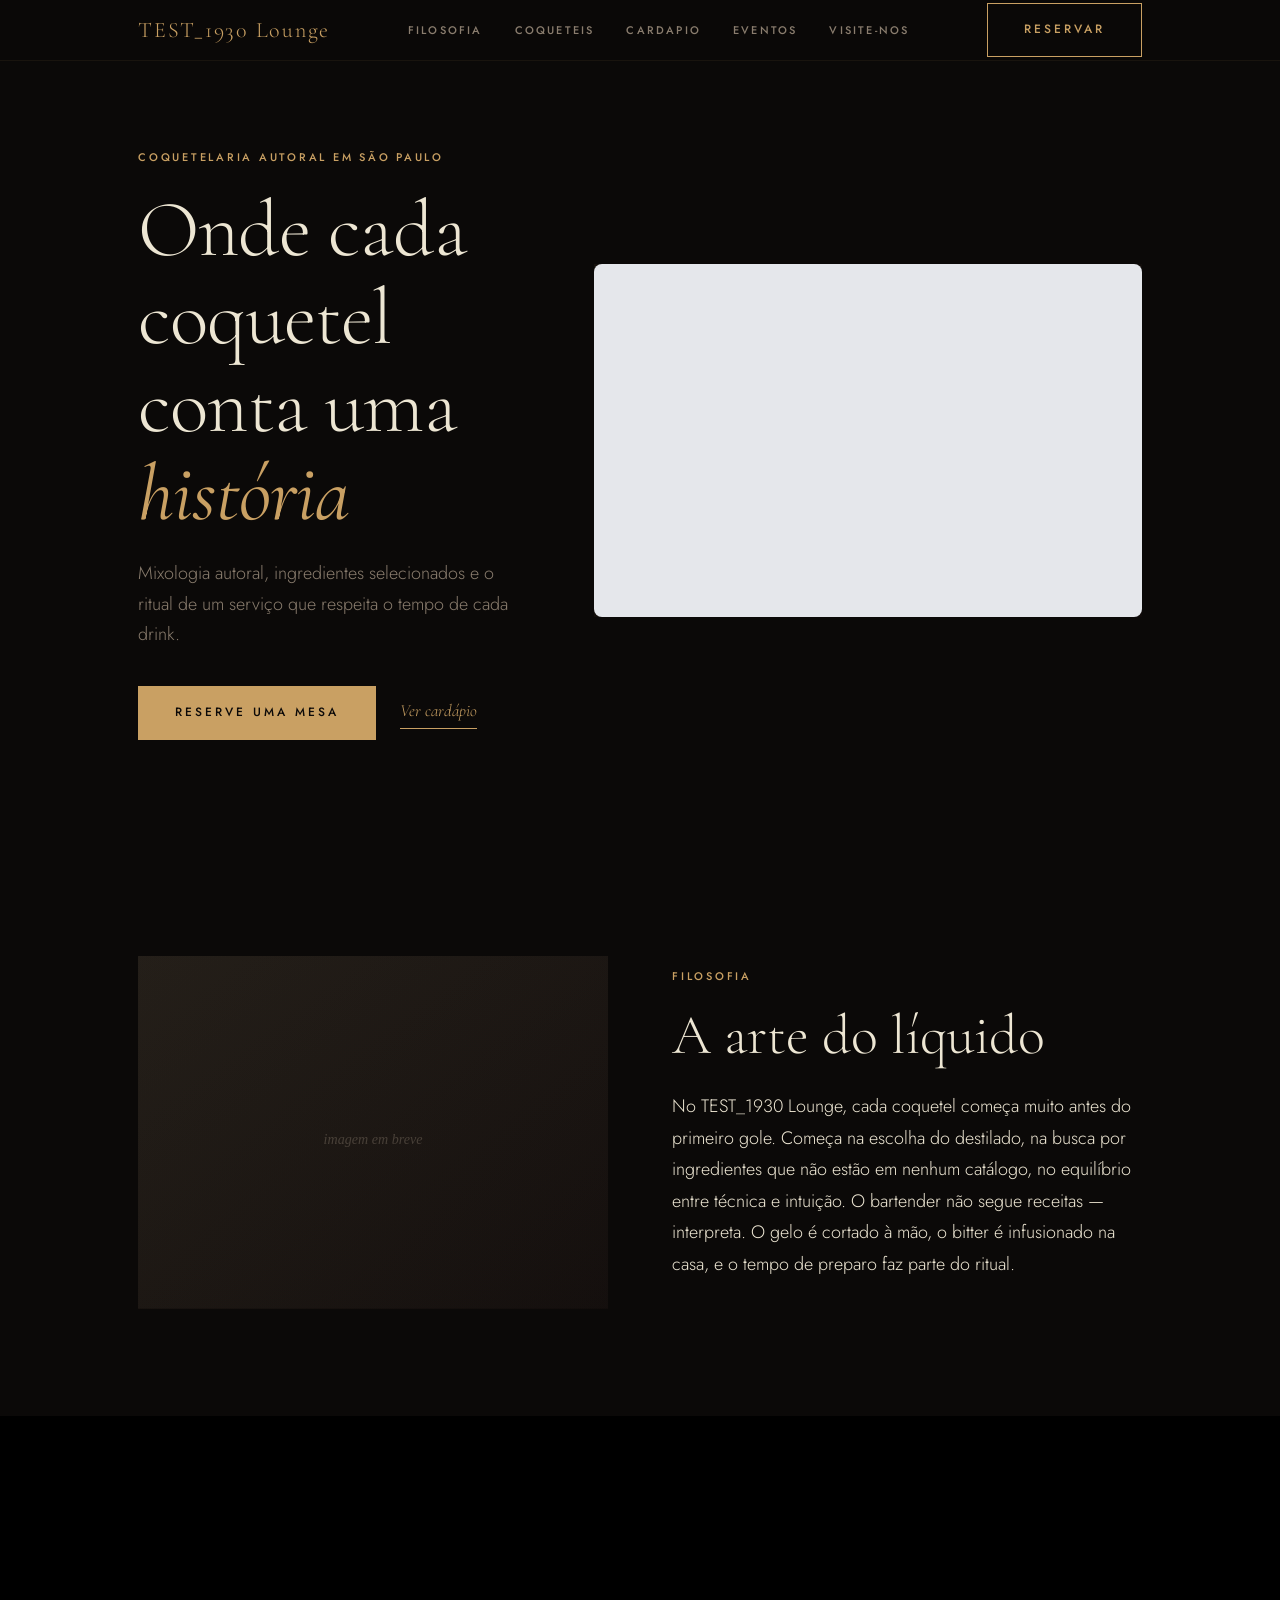
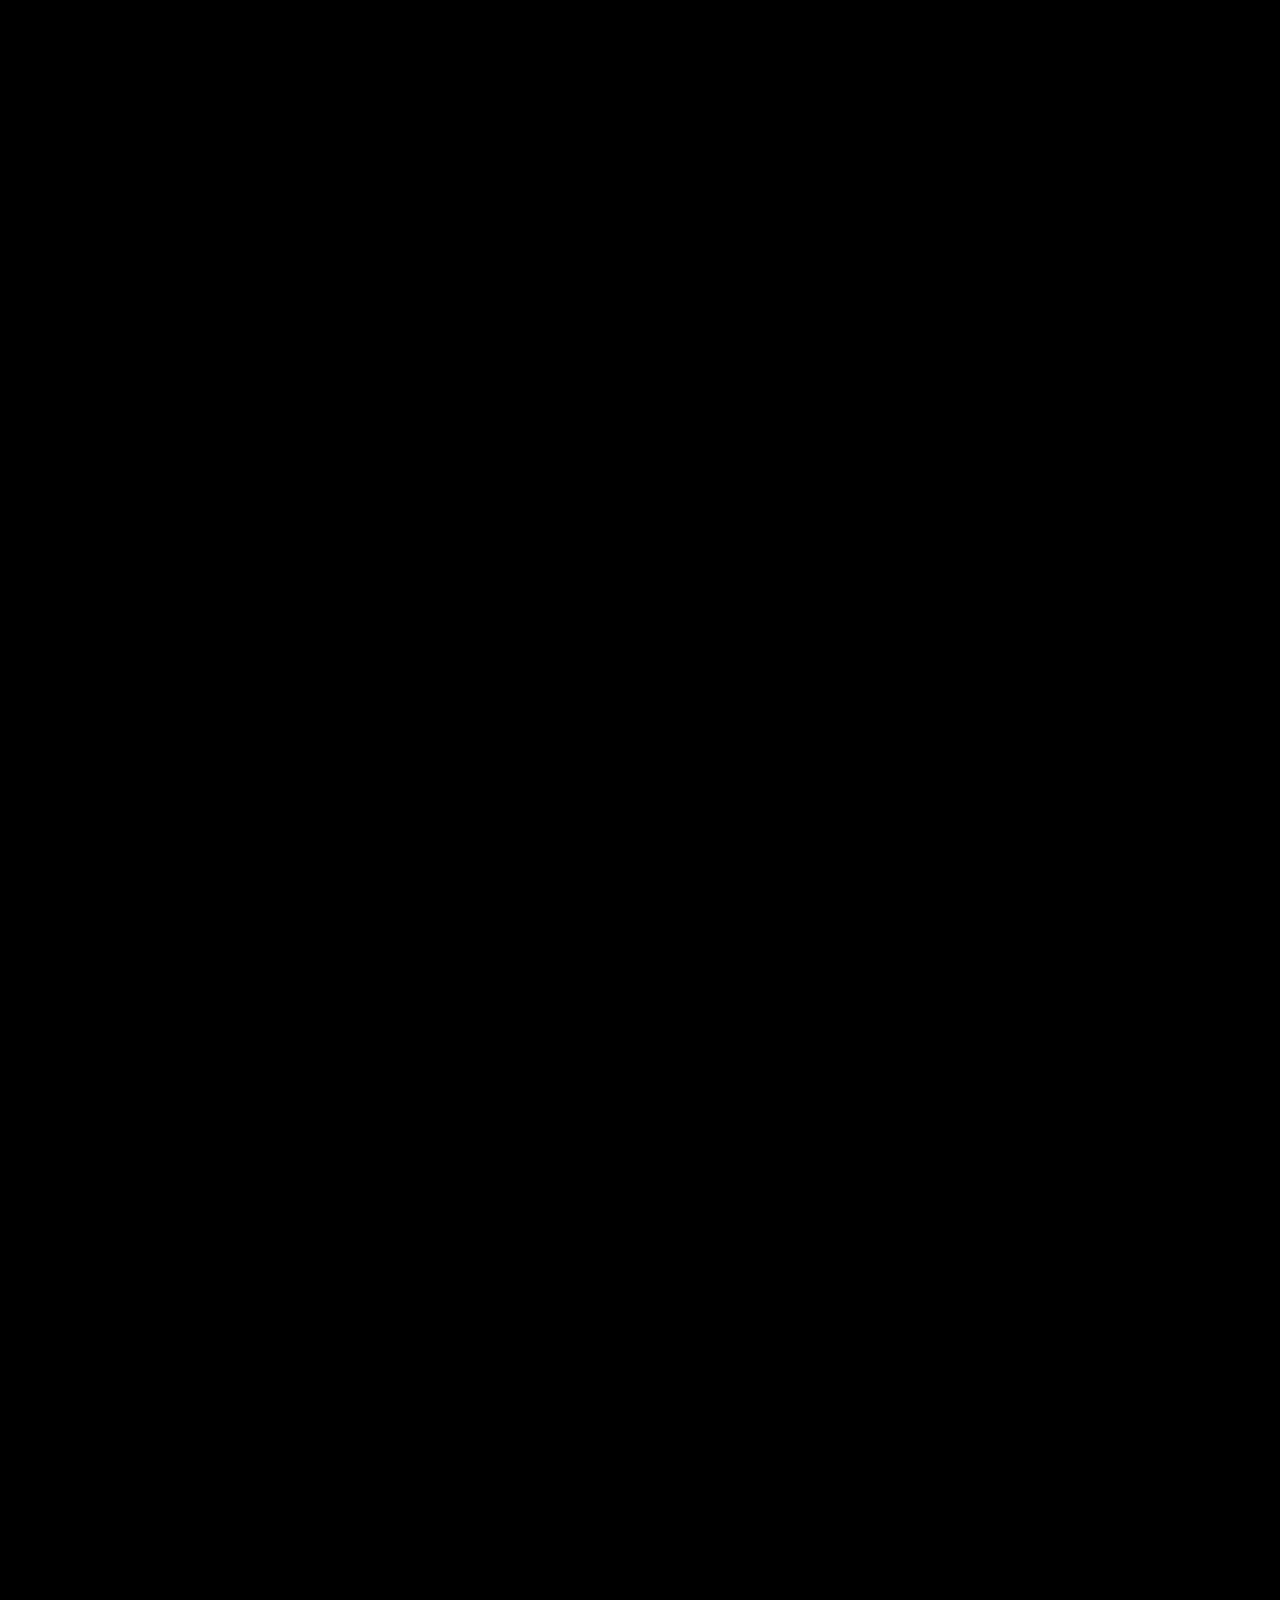
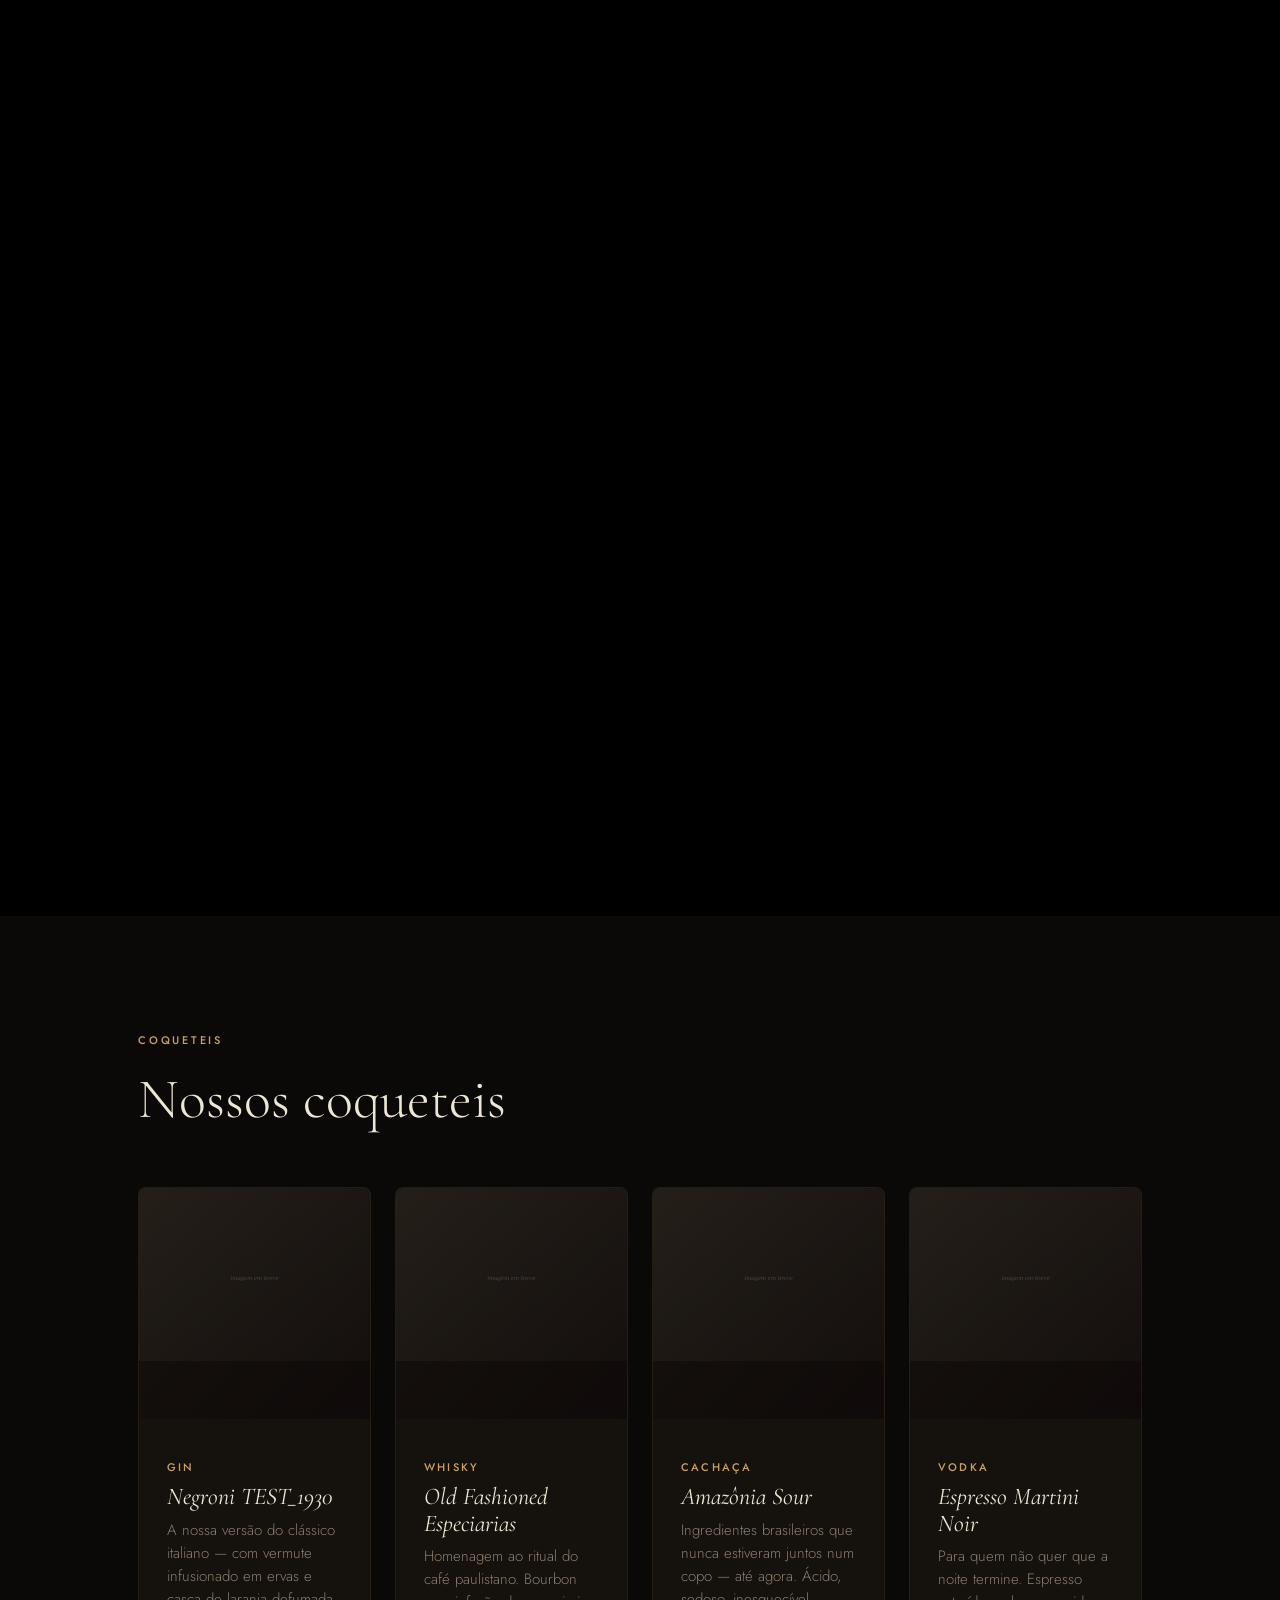
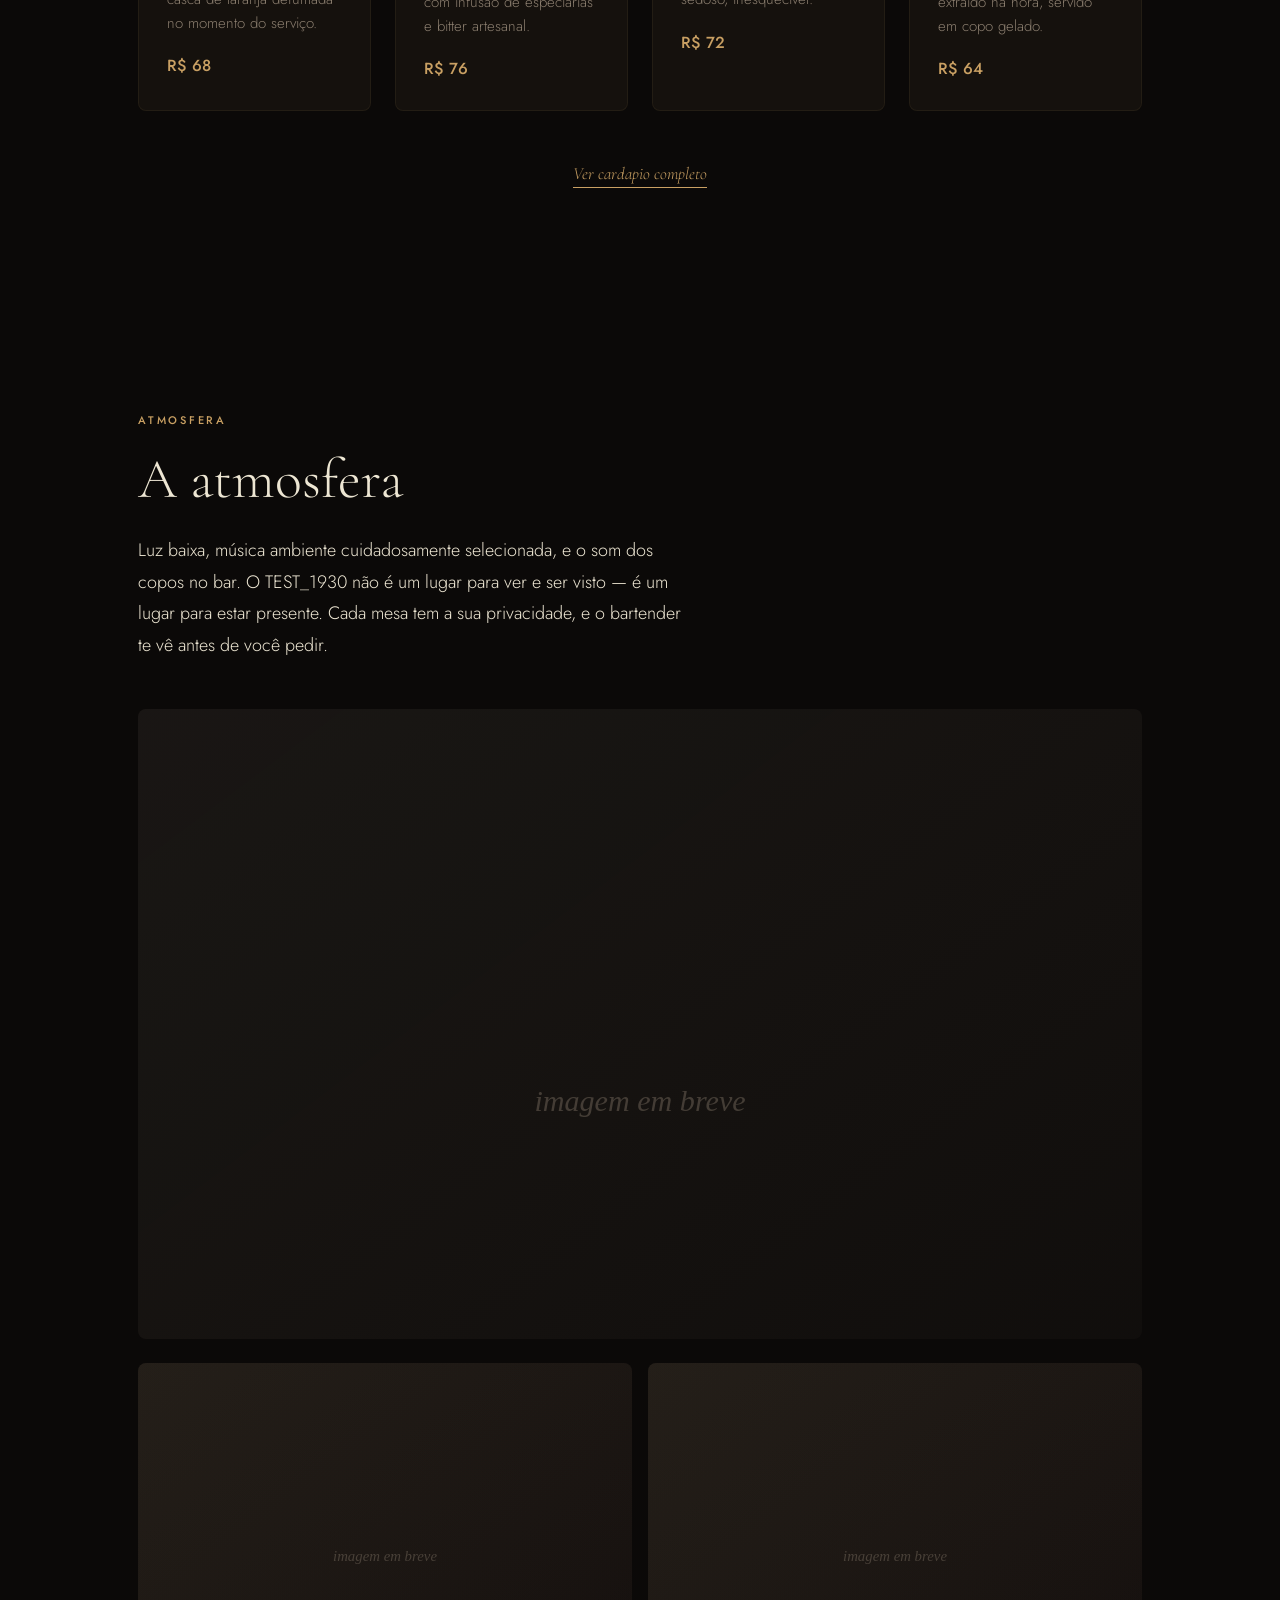
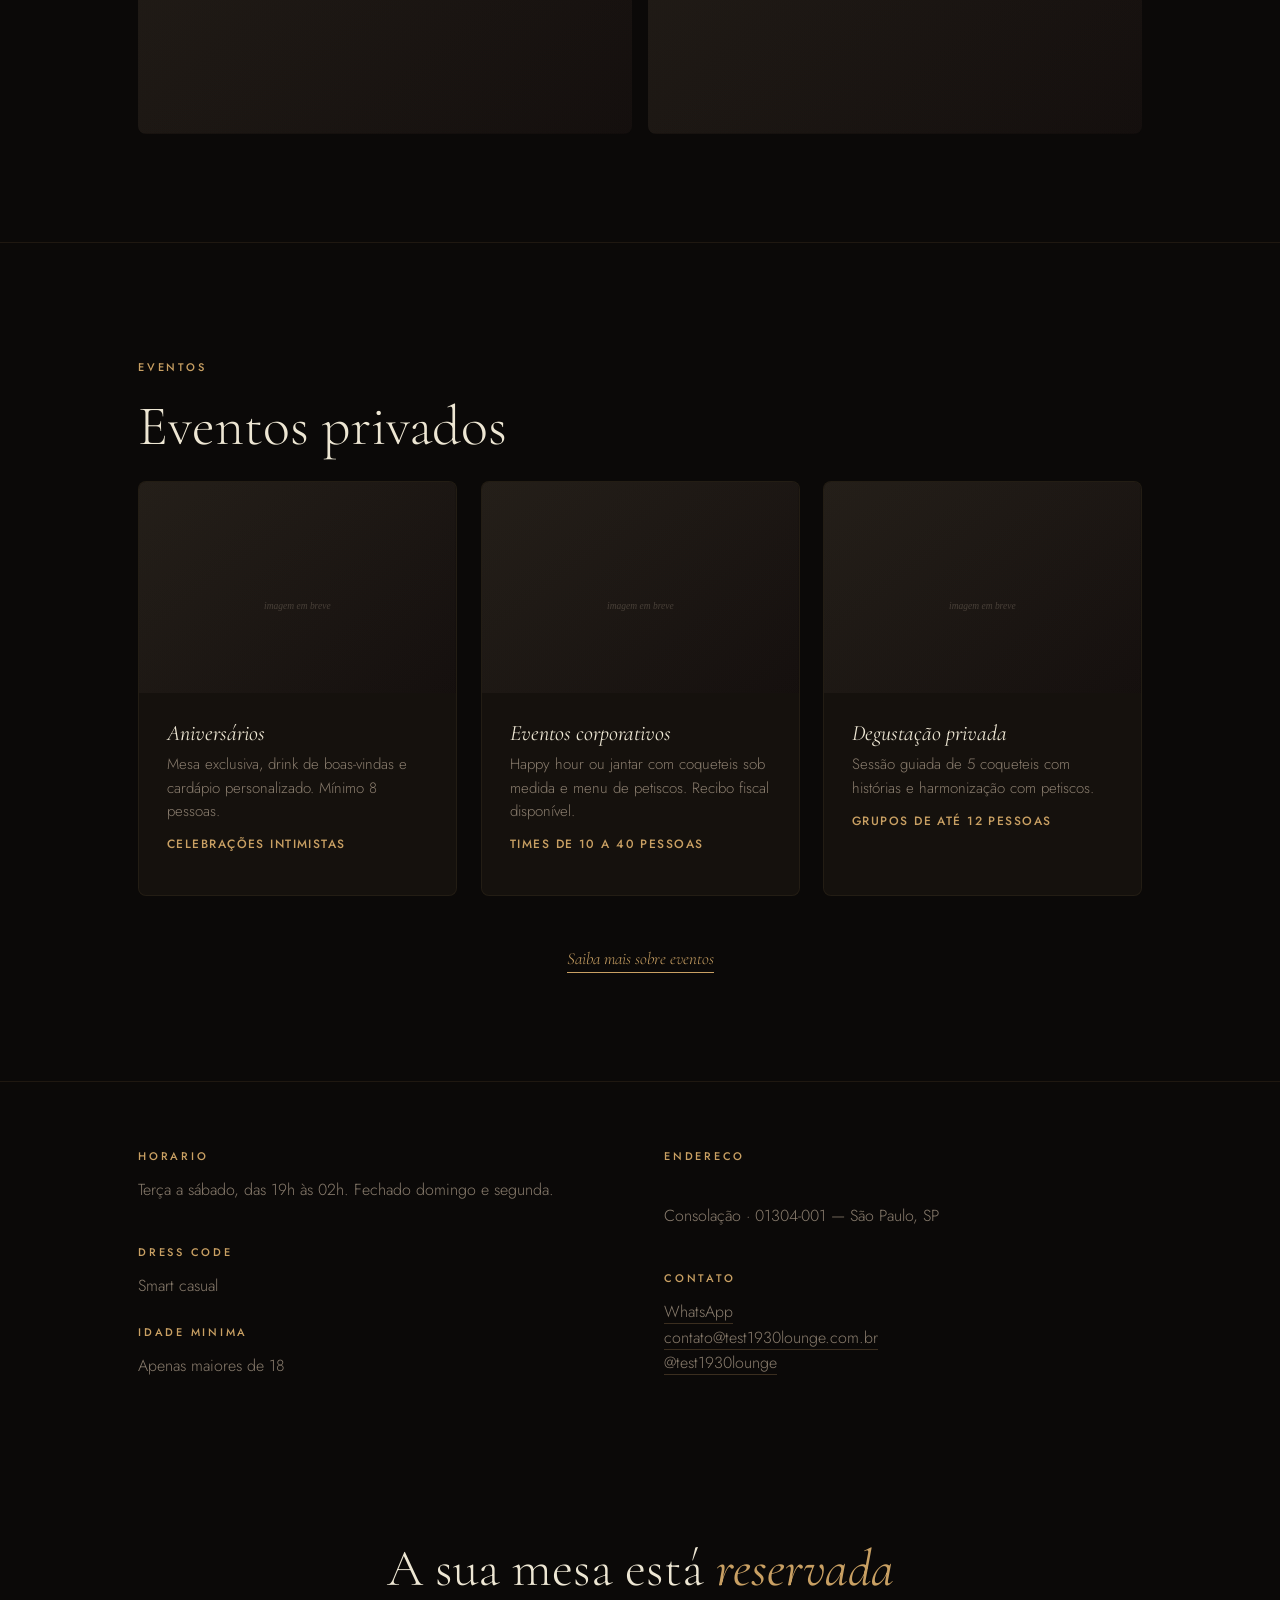
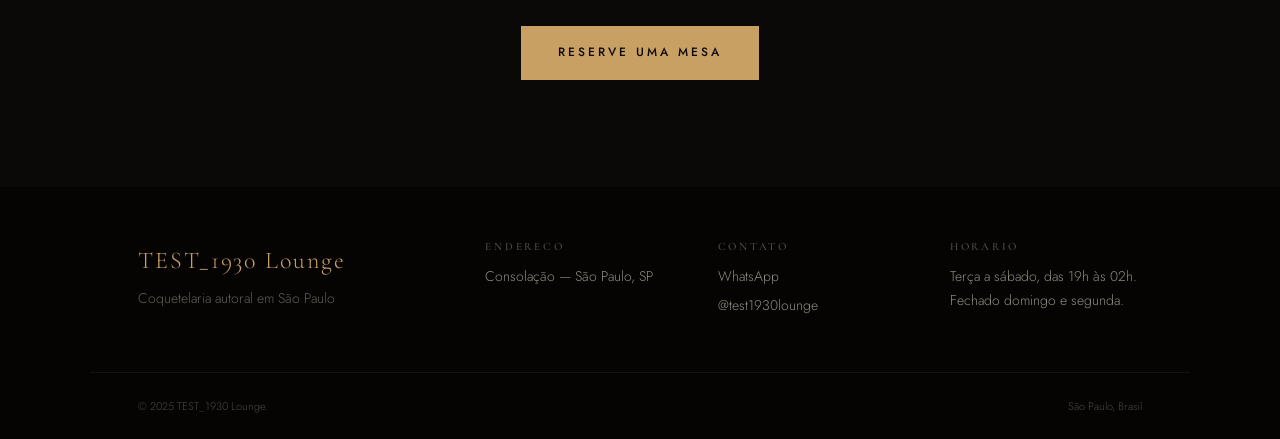
<file: index.html>
<!DOCTYPE html>
<html lang="pt-BR">
<head>
  <meta charset="UTF-8">
  <meta name="viewport" content="width=device-width, initial-scale=1.0">
  <title>TEST_1930 Lounge | Coquetelaria autoral em São Paulo</title>
  <meta name="description" content="Cocktail lounge na Consolação, São Paulo. Coquetelaria autoral, mixologia contemporânea, drinks signature e eventos privados. Reserve pelo WhatsApp.">
  <meta property="og:title" content="TEST_1930 Lounge | Coquetelaria autoral em São Paulo">
  <meta property="og:description" content="Cocktail lounge na Consolação, São Paulo. Coquetelaria autoral, mixologia contemporânea, drinks signature e eventos privados. Reserve pelo WhatsApp.">
  <meta property="og:image" content="assets/og-placeholder.jpg">
  <meta property="og:type" content="restaurant.restaurant">
  <meta property="og:locale" content="pt_BR">
  <meta name="twitter:card" content="summary_large_image">
  <link rel="icon" type="image/png" href="assets/favicon.png">
  <link rel="preconnect" href="https://fonts.googleapis.com">
  <link rel="preconnect" href="https://fonts.gstatic.com" crossorigin>
  <link href="https://fonts.googleapis.com/css2?family=Cormorant+Garamond:ital,wght@0,300;0,400;1,300;1,400&family=Jost:wght@300;400;500&display=swap" rel="stylesheet">
  <link rel="stylesheet" href="style.css">
  <script type="application/ld+json">
  {
    "@context": "https://schema.org",
    "@type": "BarOrPub",
    "name": "TEST_1930 Lounge",
    "image": "assets/og-placeholder.jpg",
    "telephone": "+",
    "priceRange": "R$$",
    "address": { "@type": "PostalAddress", "streetAddress": "", "addressLocality": "São Paulo", "postalCode": "01304-001", "addressCountry": "BR" },
    "url": "https://test1930lounge.com.br"
  }
  </script>
<script>window.__imgFallback=function(img,label){img.onerror=null;img.alt=label||'';img.style.cssText='background:#e5e7eb;min-height:40px';img.src='data:image/svg+xml,%3Csvg xmlns%3D%22http%3A%2F%2Fwww.w3.org%2F2000%2Fsvg%22 viewBox%3D%220 0 1 1%22%3E%3C%2Fsvg%3E';};</script>
</head>
<body>

  <header class="navbar">
    <div class="container nav-inner">
      <a href="#top" class="brand-name">TEST_1930 Lounge</a>
      <nav class="nav-links" aria-label="Navegacao principal">
        <a href="#filosofia">Filosofia</a>
        <a href="#cocktails">Coqueteis</a>
        <a href="cardapio.html">Cardapio</a>
        <a href="eventos.html">Eventos</a>
        <a href="#info">Visite-nos</a>
      </nav>
      <a href="https://wa.me/5511912345678?text=Olá! Gostaria de reservar uma mesa no TEST_1930 Lounge." class="cta-primary cta-primary--ghost" aria-label="Reservar via WhatsApp">Reservar</a>
    </div>
  </header>

  <!-- 1. HERO -->
  <section class="hero" id="top">
    <div class="container hero-grid">
      <div class="hero-text">
        <span class="eyebrow fade-up">Coquetelaria autoral em São Paulo</span>
        <h1 class="hero-title fade-up fade-up-d1">Onde cada coquetel conta uma <em>história</em></h1>
        <p class="hero-sub fade-up fade-up-d2">Mixologia autoral, ingredientes selecionados e o ritual de um serviço que respeita o tempo de cada drink.</p>
        <div class="hero-ctas fade-up fade-up-d3">
          <a href="https://wa.me/5511912345678?text=Olá! Gostaria de reservar uma mesa no TEST_1930 Lounge." class="cta-primary">Reserve uma mesa</a>
          <a href="cardapio.html" class="cta-secondary">Ver cardápio</a>
        </div>
      </div>
      <figure class="hero-media img-fallback fade-up fade-up-d1">
        <img src="https://8ispuxmgjxgu2r5q.public.blob.vercel-storage.com/stock-photos/bar/hero/bar-hero-11.webp" alt="Coquetel signature do TEST_1930 Lounge" width="1400" height="900" onerror="window.__imgFallback(this,'imagem em breve')">
      </figure>
    </div>
  </section>

  <!-- 2. FILOSOFIA -->
  <section class="philosophy" id="filosofia">
    <div class="container philosophy-grid">
      <figure class="philosophy-image img-fallback fade-up">
        <img src="https://8ispuxmgjxgu2r5q.public.blob.vercel-storage.com/stock-photos/bar/detalhe/bar-detalhe-01.webp" alt="Bartender do TEST_1930 Lounge preparando coquetel" loading="lazy" width="1200" height="800" onerror="window.__imgFallback(this,'imagem em breve')">
      </figure>
      <div>
        <span class="eyebrow fade-up">Filosofia</span>
        <h2 class="section-title fade-up fade-up-d1">A arte do líquido</h2>
        <p class="philosophy-body fade-up fade-up-d2">No TEST_1930 Lounge, cada coquetel começa muito antes do primeiro gole. Começa na escolha do destilado, na busca por ingredientes que não estão em nenhum catálogo, no equilíbrio entre técnica e intuição. O bartender não segue receitas — interpreta. O gelo é cortado à mão, o bitter é infusionado na casa, e o tempo de preparo faz parte do ritual.</p>
      </div>
    </div>
  </section>

  <!-- 3. SCROLL ANIMATION — drink-dark -->
  <!-- scrollAnimationId: drink-dark -->
  <section class="scroll-animation" id="scroll-anim" aria-label="Sequencia cinematografica: coquetel sendo preparado">
    <div class="scroll-anim-pin">
      <canvas id="scroll-canvas" aria-hidden="true"></canvas>
    </div>
  </section>

  <!-- 4. COCKTAIL HIGHLIGHTS -->
  <section class="cocktails" id="cocktails">
    <div class="container">
      <header class="section-header">
        <span class="eyebrow fade-up">Coqueteis</span>
        <h2 class="section-title fade-up fade-up-d1">Nossos coqueteis</h2>
      </header>
      <div class="cocktails-grid">
        <article class="cocktail-card stagger-card" data-stagger="0">
          <div class="cocktail-card-image img-fallback">
            <img src="https://8ispuxmgjxgu2r5q.public.blob.vercel-storage.com/stock-photos/bar/ambiente/bar-ambiente-06.webp" alt="Negroni TEST_1930" loading="lazy" width="800" height="800" onerror="window.__imgFallback(this,'imagem em breve')">
          </div>
          <div class="cocktail-card-body">
            <p class="cocktail-card-spirit">Gin</p>
            <h3 class="cocktail-card-name">Negroni TEST_1930</h3>
            <p class="cocktail-card-story">A nossa versão do clássico italiano — com vermute infusionado em ervas e casca de laranja defumada no momento do serviço.</p>
            <span class="cocktail-card-price">R$ 68</span>
          </div>
        </article>
        <article class="cocktail-card stagger-card" data-stagger="1">
          <div class="cocktail-card-image img-fallback">
            <img src="https://8ispuxmgjxgu2r5q.public.blob.vercel-storage.com/stock-photos/bar/detalhe/bar-detalhe-12.webp" alt="Old Fashioned Especiarias" loading="lazy" width="800" height="800" onerror="window.__imgFallback(this,'imagem em breve')">
          </div>
          <div class="cocktail-card-body">
            <p class="cocktail-card-spirit">Whisky</p>
            <h3 class="cocktail-card-name">Old Fashioned Especiarias</h3>
            <p class="cocktail-card-story">Homenagem ao ritual do café paulistano. Bourbon com infusão de especiarias e bitter artesanal.</p>
            <span class="cocktail-card-price">R$ 76</span>
          </div>
        </article>
        <article class="cocktail-card stagger-card" data-stagger="2">
          <div class="cocktail-card-image img-fallback">
            <img src="https://8ispuxmgjxgu2r5q.public.blob.vercel-storage.com/stock-photos/bar/equipe/bar-equipe-05.webp" alt="Amazônia Sour" loading="lazy" width="800" height="800" onerror="window.__imgFallback(this,'imagem em breve')">
          </div>
          <div class="cocktail-card-body">
            <p class="cocktail-card-spirit">Cachaça</p>
            <h3 class="cocktail-card-name">Amazônia Sour</h3>
            <p class="cocktail-card-story">Ingredientes brasileiros que nunca estiveram juntos num copo — até agora. Ácido, sedoso, inesquecível.</p>
            <span class="cocktail-card-price">R$ 72</span>
          </div>
        </article>
        <article class="cocktail-card stagger-card" data-stagger="3">
          <div class="cocktail-card-image img-fallback">
            <img src="https://8ispuxmgjxgu2r5q.public.blob.vercel-storage.com/stock-photos/bar/ambiente/bar-ambiente-08.webp" alt="Espresso Martini Noir" loading="lazy" width="800" height="800" onerror="window.__imgFallback(this,'imagem em breve')">
          </div>
          <div class="cocktail-card-body">
            <p class="cocktail-card-spirit">Vodka</p>
            <h3 class="cocktail-card-name">Espresso Martini Noir</h3>
            <p class="cocktail-card-story">Para quem não quer que a noite termine. Espresso extraído na hora, servido em copo gelado.</p>
            <span class="cocktail-card-price">R$ 64</span>
          </div>
        </article>
      </div>
      <div style="text-align:center;margin-top:48px" class="fade-up">
        <a href="cardapio.html" class="cta-secondary">Ver cardapio completo</a>
      </div>
    </div>
  </section>

  <!-- 5. ATMOSFERA -->
  <section class="ambiance" id="atmosfera">
    <div class="container">
      <span class="eyebrow fade-up">Atmosfera</span>
      <h2 class="section-title fade-up fade-up-d1">A atmosfera</h2>
      <p class="ambiance-body fade-up fade-up-d2">Luz baixa, música ambiente cuidadosamente selecionada, e o som dos copos no bar. O TEST_1930 não é um lugar para ver e ser visto — é um lugar para estar presente. Cada mesa tem a sua privacidade, e o bartender te vê antes de você pedir.</p>
    </div>
    <div class="container">
      <div class="parallax-wrap fade-up">
        <img class="parallax-img" src="https://8ispuxmgjxgu2r5q.public.blob.vercel-storage.com/stock-photos/bar/detalhe/bar-detalhe-16.webp" alt="Sala principal do TEST_1930 Lounge com iluminação intimista" loading="lazy" width="1400" height="875" onerror="window.__imgFallback(this,'imagem em breve')">
      </div>
      <div class="ambiance-grid">
        <figure class="ambiance-tile img-fallback stagger-card" data-stagger="0">
          <img src="https://8ispuxmgjxgu2r5q.public.blob.vercel-storage.com/stock-photos/bar/ambiente/bar-ambiente-04.webp" alt="Detalhe do bar com garrafas e copos" loading="lazy" width="1400" height="875" onerror="window.__imgFallback(this,'imagem em breve')">
        </figure>
        <figure class="ambiance-tile img-fallback stagger-card" data-stagger="1">
          <img src="https://8ispuxmgjxgu2r5q.public.blob.vercel-storage.com/stock-photos/bar/detalhe/bar-detalhe-11.webp" alt="Back bar com coleção de destilados premium" loading="lazy" width="1400" height="875" onerror="window.__imgFallback(this,'imagem em breve')">
        </figure>
      </div>
    </div>
  </section>

  <!-- 6. EVENTOS PREVIEW -->
  <section class="events-preview" id="eventos">
    <div class="container">
      <span class="eyebrow fade-up">Eventos</span>
      <h2 class="section-title fade-up fade-up-d1">Eventos privados</h2>
      <div class="events-grid">
        <article class="event-card stagger-card" data-stagger="0">
          <div class="event-card-image img-fallback">
            <img src="https://8ispuxmgjxgu2r5q.public.blob.vercel-storage.com/stock-photos/bar/ambiente/bar-ambiente-01.webp" alt="Aniversários" loading="lazy" width="1200" height="800" onerror="window.__imgFallback(this,'imagem em breve')">
          </div>
          <div class="event-card-body">
            <h3 class="event-card-title">Aniversários</h3>
            <p class="event-card-desc">Mesa exclusiva, drink de boas-vindas e cardápio personalizado. Mínimo 8 pessoas.</p>
            <p class="event-card-ideal">Celebrações intimistas</p>
          </div>
        </article>
        <article class="event-card stagger-card" data-stagger="1">
          <div class="event-card-image img-fallback">
            <img src="https://8ispuxmgjxgu2r5q.public.blob.vercel-storage.com/stock-photos/bar/detalhe/bar-detalhe-09.webp" alt="Eventos corporativos" loading="lazy" width="1200" height="800" onerror="window.__imgFallback(this,'imagem em breve')">
          </div>
          <div class="event-card-body">
            <h3 class="event-card-title">Eventos corporativos</h3>
            <p class="event-card-desc">Happy hour ou jantar com coqueteis sob medida e menu de petiscos. Recibo fiscal disponível.</p>
            <p class="event-card-ideal">Times de 10 a 40 pessoas</p>
          </div>
        </article>
        <article class="event-card stagger-card" data-stagger="2">
          <div class="event-card-image img-fallback">
            <img src="https://8ispuxmgjxgu2r5q.public.blob.vercel-storage.com/stock-photos/bar/equipe/bar-equipe-08.webp" alt="Degustação privada" loading="lazy" width="1200" height="800" onerror="window.__imgFallback(this,'imagem em breve')">
          </div>
          <div class="event-card-body">
            <h3 class="event-card-title">Degustação privada</h3>
            <p class="event-card-desc">Sessão guiada de 5 coqueteis com histórias e harmonização com petiscos.</p>
            <p class="event-card-ideal">Grupos de até 12 pessoas</p>
          </div>
        </article>
      </div>
      <div style="text-align:center;margin-top:48px" class="fade-up">
        <a href="eventos.html" class="cta-secondary">Saiba mais sobre eventos</a>
      </div>
    </div>
  </section>

  <!-- 7. INFO -->
  <section class="info" id="info">
    <div class="container info-grid">
      <div>
        <div class="fade-up" style="margin-bottom:40px">
          <p class="info-label">Horario</p>
          <p class="info-value">Terça a sábado, das 19h às 02h. Fechado domingo e segunda.</p>
        </div>
        <div class="fade-up">
          <p class="info-label">Dress code</p>
          <p class="info-value">Smart casual</p>
        </div>
        <div class="fade-up" style="margin-top:24px">
          <p class="info-label">Idade minima</p>
          <p class="info-value">Apenas maiores de 18</p>
        </div>
      </div>
      <div>
        <div class="fade-up" style="margin-bottom:40px">
          <p class="info-label">Endereco</p>
          <p class="info-value"><strong></strong><br>Consolação · 01304-001 — São Paulo, SP</p>
        </div>
        <div class="fade-up">
          <p class="info-label">Contato</p>
          <p class="info-value">
            <a href="https://wa.me/5511912345678">WhatsApp</a><br>
            <a href="mailto:contato@test1930lounge.com.br">contato@test1930lounge.com.br</a><br>
            <a href="https://instagram.com/test1930lounge" target="_blank" rel="noopener">@test1930lounge</a>
          </p>
        </div>
      </div>
    </div>
  </section>

  <!-- 8. CTA -->
  <section class="cta-band">
    <div class="container">
      <h2 class="cta-band-title fade-up">A sua mesa está <em>reservada</em></h2>
      <a href="https://wa.me/5511912345678?text=Olá! Gostaria de reservar uma mesa no TEST_1930 Lounge." class="cta-primary fade-up fade-up-d1">Reserve uma mesa</a>
    </div>
  </section>

  <!-- 9. FOOTER -->
  <footer class="footer">
    <div class="container footer-grid">
      <div>
        <span class="footer-brand-name">TEST_1930 Lounge</span>
        <p class="footer-tag">Coquetelaria autoral em São Paulo</p>
      </div>
      <div class="footer-col">
        <h4 class="footer-title">Endereco</h4>
        <p></p>
        <p>Consolação — São Paulo, SP</p>
      </div>
      <div class="footer-col">
        <h4 class="footer-title">Contato</h4>
        <p><a href="https://wa.me/5511912345678">WhatsApp</a></p>
        <p><a href="https://instagram.com/test1930lounge" target="_blank" rel="noopener">@test1930lounge</a></p>
      </div>
      <div class="footer-col">
        <h4 class="footer-title">Horario</h4>
        <p>Terça a sábado, das 19h às 02h. Fechado domingo e segunda.</p>
      </div>
    </div>
    <div class="footer-bottom container">
      <span>&copy; <span id="year">2025</span> TEST_1930 Lounge.</span>
      <span>São Paulo, Brasil</span>
    </div>
  </footer>

  <script src="script.js" defer></script>
</body>
</html>
</file>
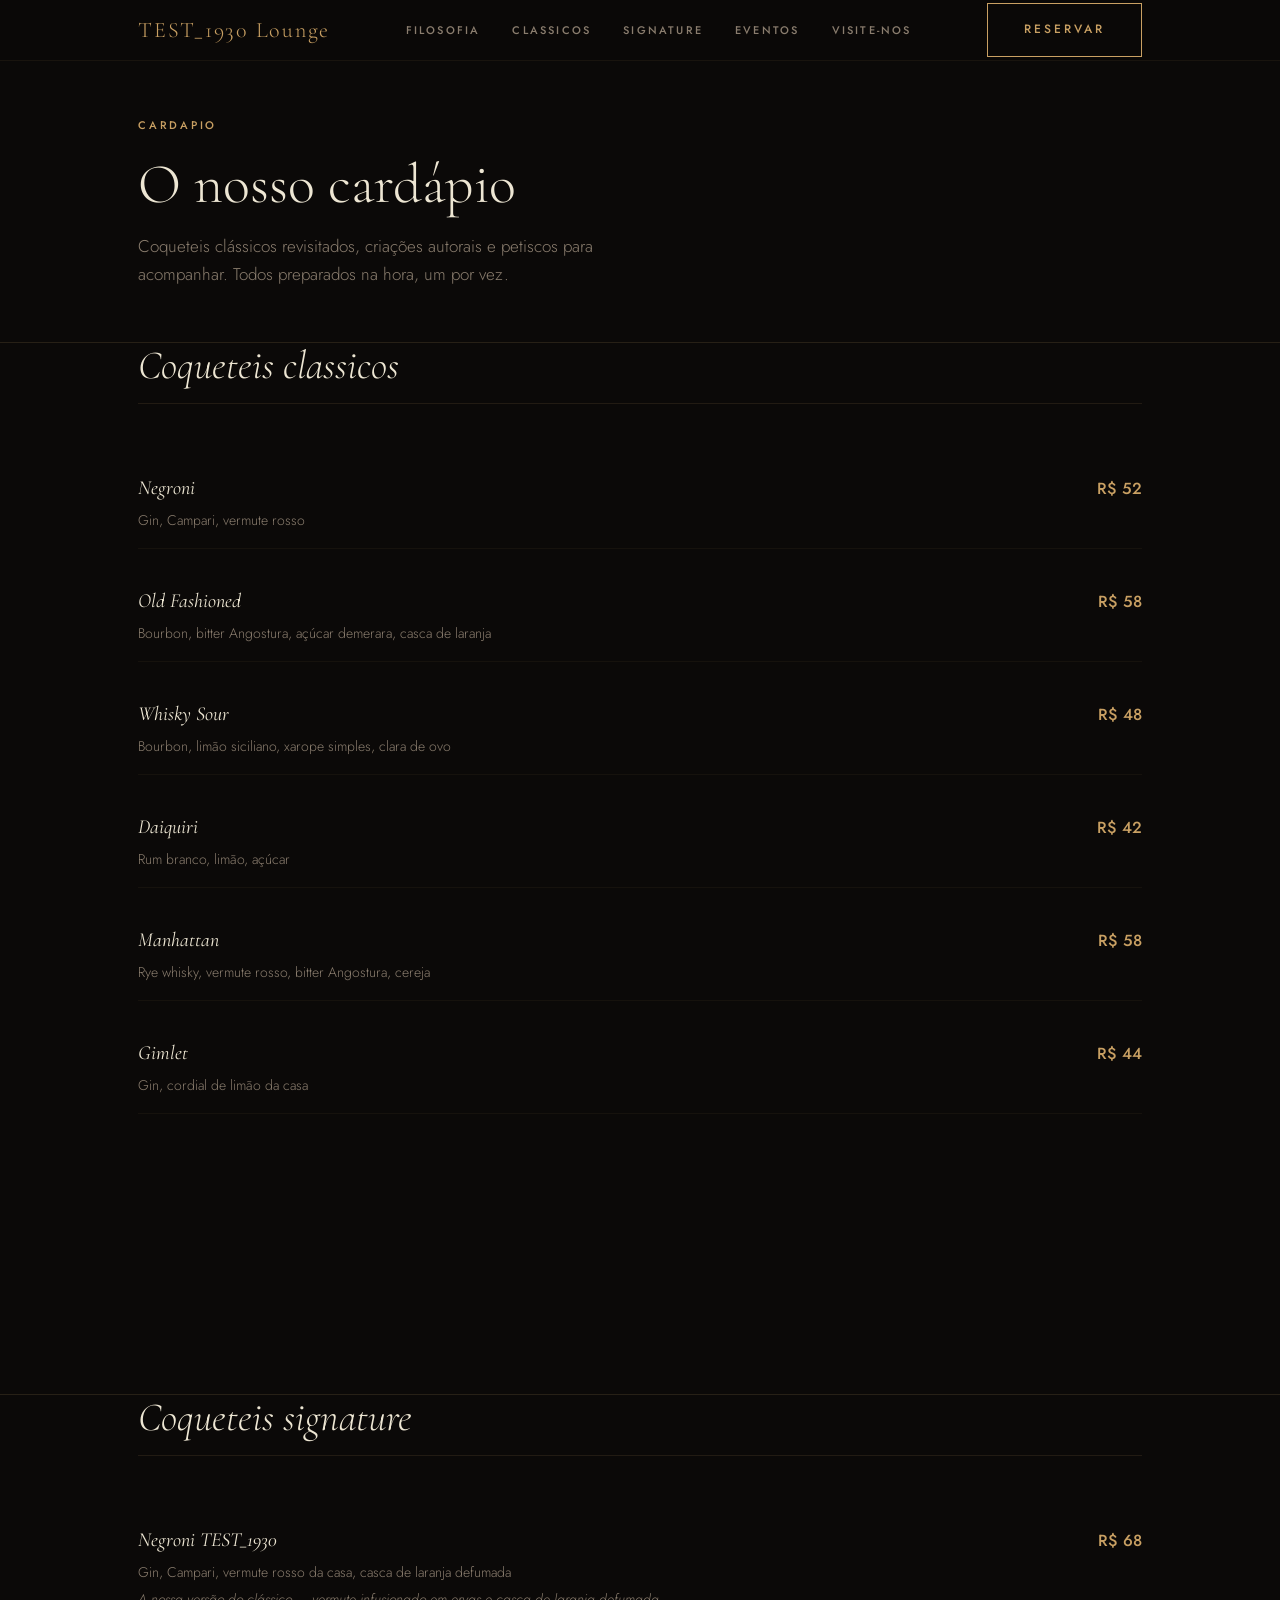
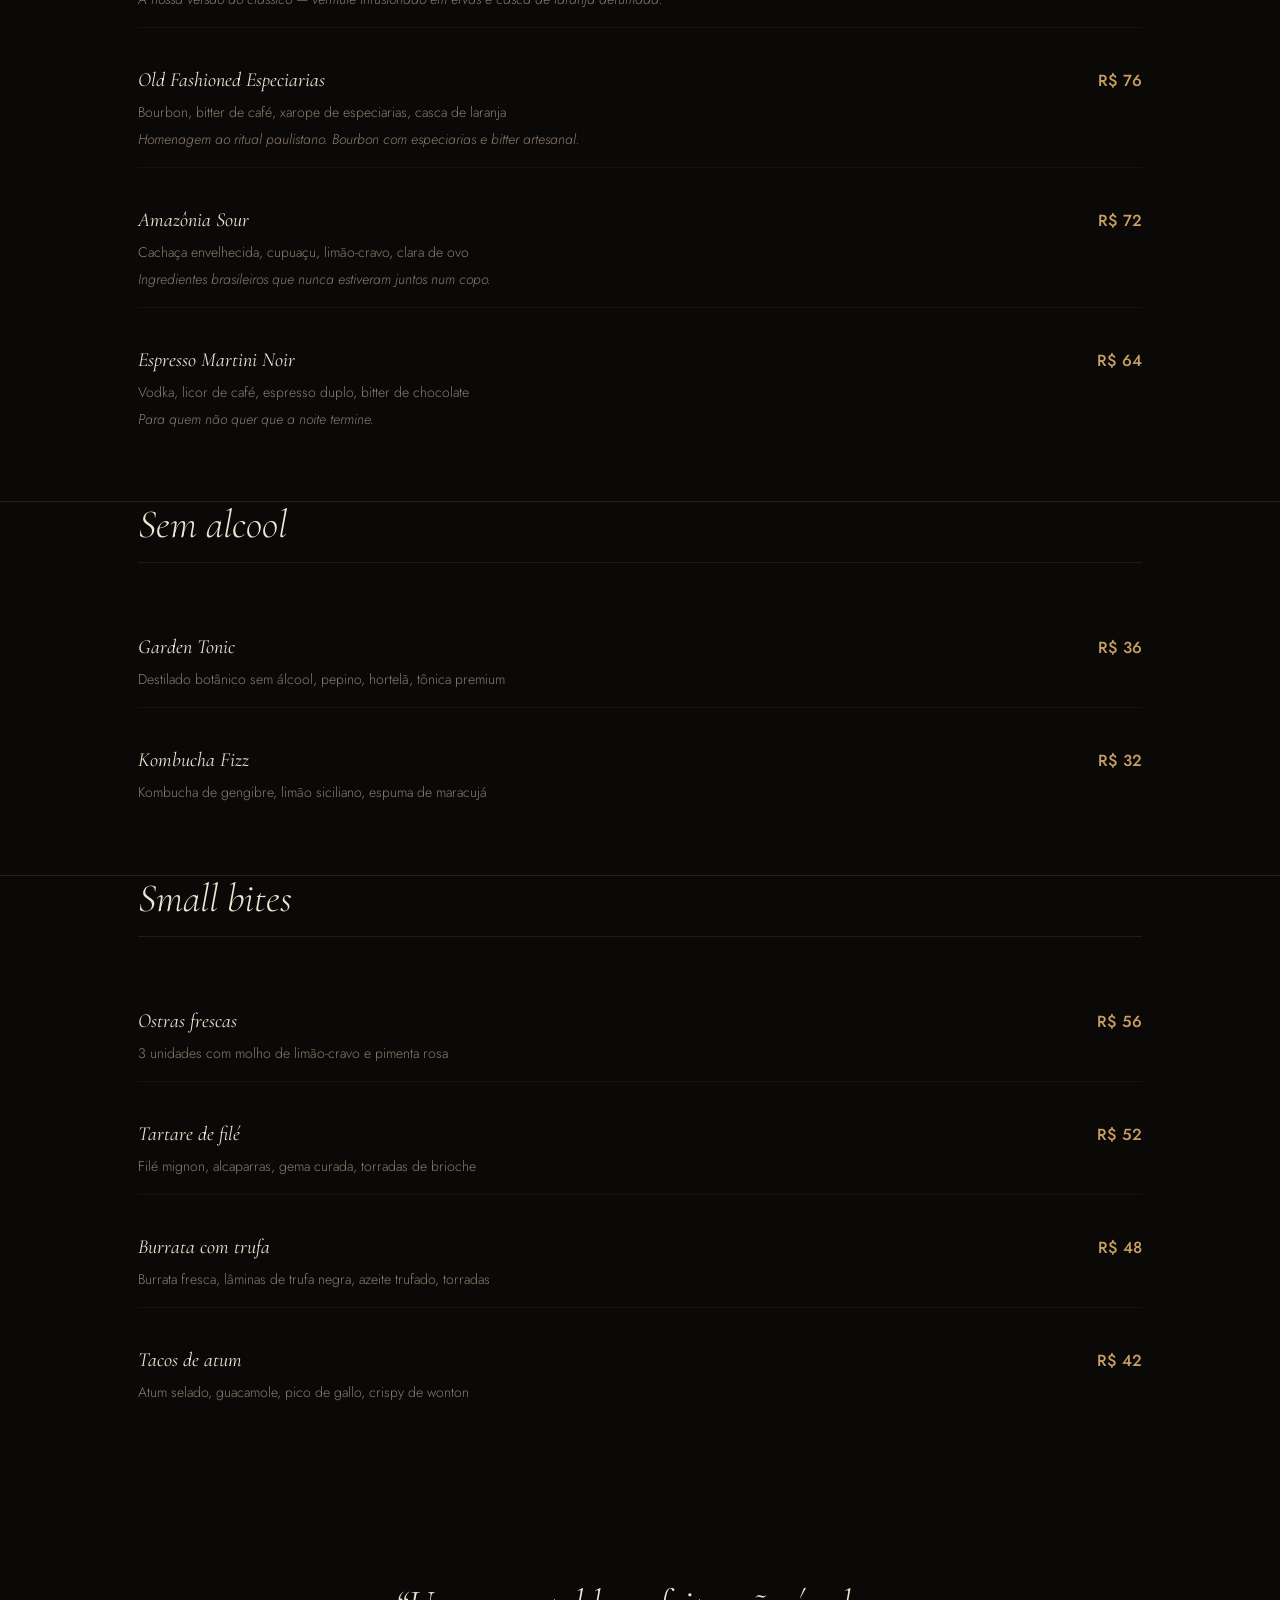
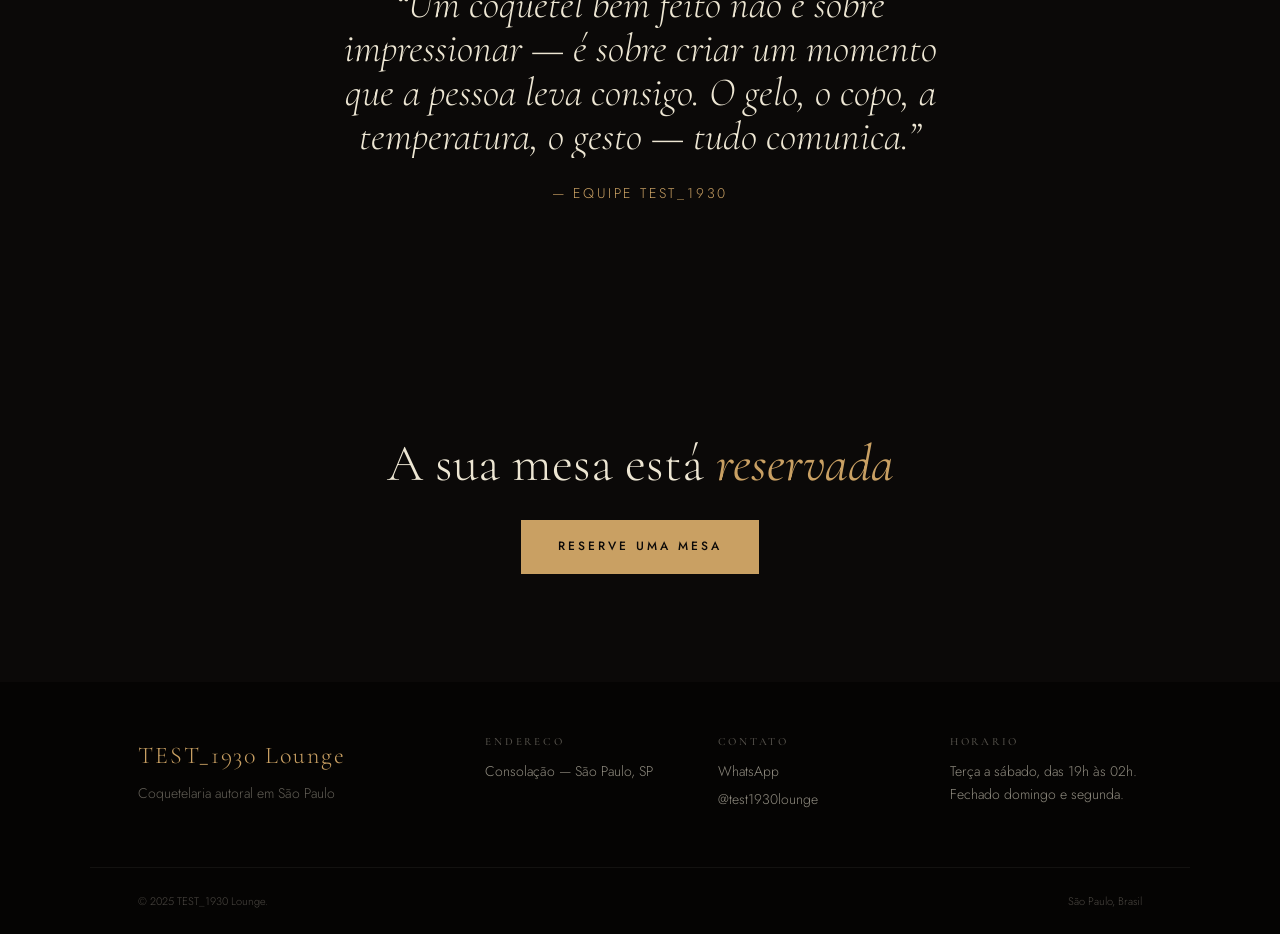
<file: cardapio.html>
<!DOCTYPE html>
<html lang="pt-BR">
<head>
  <meta charset="UTF-8">
  <meta name="viewport" content="width=device-width, initial-scale=1.0">
  <title>Cardapio | TEST_1930 Lounge</title>
  <meta name="description" content="Cardapio completo do TEST_1930 Lounge. Coqueteis classicos e autorais, mocktails e small bites. Coquetelaria autoral em São Paulo.">
  <meta property="og:title" content="Cardapio | TEST_1930 Lounge">
  <meta property="og:image" content="assets/og-placeholder.jpg">
  <meta property="og:locale" content="pt_BR">
  <link rel="icon" type="image/png" href="assets/favicon.png">
  <link rel="preconnect" href="https://fonts.googleapis.com">
  <link rel="preconnect" href="https://fonts.gstatic.com" crossorigin>
  <link href="https://fonts.googleapis.com/css2?family=Cormorant+Garamond:ital,wght@0,300;0,400;1,300;1,400&family=Jost:wght@300;400;500&display=swap" rel="stylesheet">
  <link rel="stylesheet" href="style.css">
<script>window.__imgFallback=function(img,label){img.onerror=null;img.alt=label||'';img.style.cssText='background:#e5e7eb;min-height:40px';img.src='data:image/svg+xml,%3Csvg xmlns%3D%22http%3A%2F%2Fwww.w3.org%2F2000%2Fsvg%22 viewBox%3D%220 0 1 1%22%3E%3C%2Fsvg%3E';};</script>
</head>
<body>

  <header class="navbar">
    <div class="container nav-inner">
      <a href="index.html" class="brand-name">TEST_1930 Lounge</a>
      <nav class="nav-links" aria-label="Navegacao principal">
        <a href="index.html#filosofia">Filosofia</a>
        <a href="#classicos">Classicos</a>
        <a href="#signature">Signature</a>
        <a href="eventos.html">Eventos</a>
        <a href="index.html#info">Visite-nos</a>
      </nav>
      <a href="https://wa.me/5511912345678?text=Olá! Gostaria de reservar uma mesa no TEST_1930 Lounge." class="cta-primary cta-primary--ghost">Reservar</a>
    </div>
  </header>

  <section class="page-hero">
    <div class="container">
      <span class="eyebrow fade-up">Cardapio</span>
      <h1 class="section-title fade-up fade-up-d1">O nosso cardápio</h1>
      <p class="page-hero-sub fade-up fade-up-d2">Coqueteis clássicos revisitados, criações autorais e petiscos para acompanhar. Todos preparados na hora, um por vez.</p>
    </div>
  </section>

  <hr class="divider">

  <!-- CLASSICOS -->
  <section class="menu-section" id="classicos">
    <div class="container">
      <h2 class="menu-section-title fade-up">Coqueteis classicos</h2>
      <div class="menu-item stagger-card" data-stagger="0">
        <div>
          <p class="menu-item-name">Negroni</p>
          <p class="menu-item-ingredients">Gin, Campari, vermute rosso</p>
        </div>
        <span class="menu-item-price">R$ 52</span>
      </div>
      <div class="menu-item stagger-card" data-stagger="1">
        <div>
          <p class="menu-item-name">Old Fashioned</p>
          <p class="menu-item-ingredients">Bourbon, bitter Angostura, açúcar demerara, casca de laranja</p>
        </div>
        <span class="menu-item-price">R$ 58</span>
      </div>
      <div class="menu-item stagger-card" data-stagger="2">
        <div>
          <p class="menu-item-name">Whisky Sour</p>
          <p class="menu-item-ingredients">Bourbon, limão siciliano, xarope simples, clara de ovo</p>
        </div>
        <span class="menu-item-price">R$ 48</span>
      </div>
      <div class="menu-item stagger-card" data-stagger="3">
        <div>
          <p class="menu-item-name">Daiquiri</p>
          <p class="menu-item-ingredients">Rum branco, limão, açúcar</p>
        </div>
        <span class="menu-item-price">R$ 42</span>
      </div>
      <div class="menu-item stagger-card" data-stagger="4">
        <div>
          <p class="menu-item-name">Manhattan</p>
          <p class="menu-item-ingredients">Rye whisky, vermute rosso, bitter Angostura, cereja</p>
        </div>
        <span class="menu-item-price">R$ 58</span>
      </div>
      <div class="menu-item stagger-card" data-stagger="5">
        <div>
          <p class="menu-item-name">Gimlet</p>
          <p class="menu-item-ingredients">Gin, cordial de limão da casa</p>
        </div>
        <span class="menu-item-price">R$ 44</span>
      </div>
      <div class="menu-item stagger-card" data-stagger="6">
        <div>
          <p class="menu-item-name">Martini Dry</p>
          <p class="menu-item-ingredients">Gin London Dry, vermute seco, azeitona</p>
        </div>
        <span class="menu-item-price">R$ 52</span>
      </div>
      <div class="menu-item stagger-card" data-stagger="7">
        <div>
          <p class="menu-item-name">Boulevardier</p>
          <p class="menu-item-ingredients">Bourbon, Campari, vermute rosso</p>
        </div>
        <span class="menu-item-price">R$ 56</span>
      </div>
    </div>
  </section>

  <hr class="divider">

  <!-- SIGNATURE -->
  <section class="menu-section" id="signature">
    <div class="container">
      <h2 class="menu-section-title fade-up">Coqueteis <em>signature</em></h2>
      <div class="menu-item stagger-card" data-stagger="0">
        <div>
          <p class="menu-item-name">Negroni TEST_1930</p>
          <p class="menu-item-ingredients">Gin, Campari, vermute rosso da casa, casca de laranja defumada</p>
          <p class="menu-item-story">A nossa versão do clássico — vermute infusionado em ervas e casca de laranja defumada.</p>
        </div>
        <span class="menu-item-price">R$ 68</span>
      </div>
      <div class="menu-item stagger-card" data-stagger="1">
        <div>
          <p class="menu-item-name">Old Fashioned Especiarias</p>
          <p class="menu-item-ingredients">Bourbon, bitter de café, xarope de especiarias, casca de laranja</p>
          <p class="menu-item-story">Homenagem ao ritual paulistano. Bourbon com especiarias e bitter artesanal.</p>
        </div>
        <span class="menu-item-price">R$ 76</span>
      </div>
      <div class="menu-item stagger-card" data-stagger="2">
        <div>
          <p class="menu-item-name">Amazônia Sour</p>
          <p class="menu-item-ingredients">Cachaça envelhecida, cupuaçu, limão-cravo, clara de ovo</p>
          <p class="menu-item-story">Ingredientes brasileiros que nunca estiveram juntos num copo.</p>
        </div>
        <span class="menu-item-price">R$ 72</span>
      </div>
      <div class="menu-item stagger-card" data-stagger="3">
        <div>
          <p class="menu-item-name">Espresso Martini Noir</p>
          <p class="menu-item-ingredients">Vodka, licor de café, espresso duplo, bitter de chocolate</p>
          <p class="menu-item-story">Para quem não quer que a noite termine.</p>
        </div>
        <span class="menu-item-price">R$ 64</span>
      </div>
    </div>
  </section>

  <hr class="divider">

  <!-- MOCKTAILS -->
  <section class="menu-section" id="mocktails">
    <div class="container">
      <h2 class="menu-section-title fade-up">Sem alcool</h2>
      <div class="menu-item stagger-card" data-stagger="0">
        <div>
          <p class="menu-item-name">Garden Tonic</p>
          <p class="menu-item-ingredients">Destilado botânico sem álcool, pepino, hortelã, tônica premium</p>
        </div>
        <span class="menu-item-price">R$ 36</span>
      </div>
      <div class="menu-item stagger-card" data-stagger="1">
        <div>
          <p class="menu-item-name">Kombucha Fizz</p>
          <p class="menu-item-ingredients">Kombucha de gengibre, limão siciliano, espuma de maracujá</p>
        </div>
        <span class="menu-item-price">R$ 32</span>
      </div>
    </div>
  </section>
  <hr class="divider">

  <!-- SMALL BITES -->
  <section class="menu-section" id="bites">
    <div class="container">
      <h2 class="menu-section-title fade-up">Small bites</h2>
      <div class="menu-item stagger-card" data-stagger="0">
        <div>
          <p class="menu-item-name">Ostras frescas</p>
          <p class="menu-item-ingredients">3 unidades com molho de limão-cravo e pimenta rosa</p>
        </div>
        <span class="menu-item-price">R$ 56</span>
      </div>
      <div class="menu-item stagger-card" data-stagger="1">
        <div>
          <p class="menu-item-name">Tartare de filé</p>
          <p class="menu-item-ingredients">Filé mignon, alcaparras, gema curada, torradas de brioche</p>
        </div>
        <span class="menu-item-price">R$ 52</span>
      </div>
      <div class="menu-item stagger-card" data-stagger="2">
        <div>
          <p class="menu-item-name">Burrata com trufa</p>
          <p class="menu-item-ingredients">Burrata fresca, lâminas de trufa negra, azeite trufado, torradas</p>
        </div>
        <span class="menu-item-price">R$ 48</span>
      </div>
      <div class="menu-item stagger-card" data-stagger="3">
        <div>
          <p class="menu-item-name">Tacos de atum</p>
          <p class="menu-item-ingredients">Atum selado, guacamole, pico de gallo, crispy de wonton</p>
        </div>
        <span class="menu-item-price">R$ 42</span>
      </div>
    </div>
  </section>

  <!-- BARTENDER NOTE -->
  <section style="padding:var(--section-py) 0;text-align:center">
    <div class="container">
      <h2 class="reveal-wrapper" style="font-size:clamp(24px,4vw,40px);font-weight:300;font-style:italic;max-width:640px;margin:0 auto">
        <span class="reveal-line"><span class="reveal-text">&ldquo;Um coquetel bem feito não é sobre impressionar — é sobre criar um momento que a pessoa leva consigo. O gelo, o copo, a temperatura, o gesto — tudo comunica.&rdquo;</span></span>
      </h2>
      <p class="fade-up" style="margin-top:24px;color:var(--brand-primary);font-size:14px;letter-spacing:0.20em;text-transform:uppercase">— Equipe TEST_1930</p>
    </div>
  </section>

  <!-- CTA -->
  <section class="cta-band">
    <div class="container">
      <h2 class="cta-band-title fade-up">A sua mesa está <em>reservada</em></h2>
      <a href="https://wa.me/5511912345678?text=Olá! Gostaria de reservar uma mesa no TEST_1930 Lounge." class="cta-primary fade-up fade-up-d1">Reserve uma mesa</a>
    </div>
  </section>

  <footer class="footer">
    <div class="container footer-grid">
      <div><span class="footer-brand-name">TEST_1930 Lounge</span><p class="footer-tag">Coquetelaria autoral em São Paulo</p></div>
      <div class="footer-col"><h4 class="footer-title">Endereco</h4><p></p><p>Consolação — São Paulo, SP</p></div>
      <div class="footer-col"><h4 class="footer-title">Contato</h4><p><a href="https://wa.me/5511912345678">WhatsApp</a></p><p><a href="https://instagram.com/test1930lounge" target="_blank" rel="noopener">@test1930lounge</a></p></div>
      <div class="footer-col"><h4 class="footer-title">Horario</h4><p>Terça a sábado, das 19h às 02h. Fechado domingo e segunda.</p></div>
    </div>
    <div class="footer-bottom container"><span>&copy; <span id="year">2025</span> TEST_1930 Lounge.</span><span>São Paulo, Brasil</span></div>
  </footer>

  <script src="script.js" defer></script>
</body>
</html>
</file>
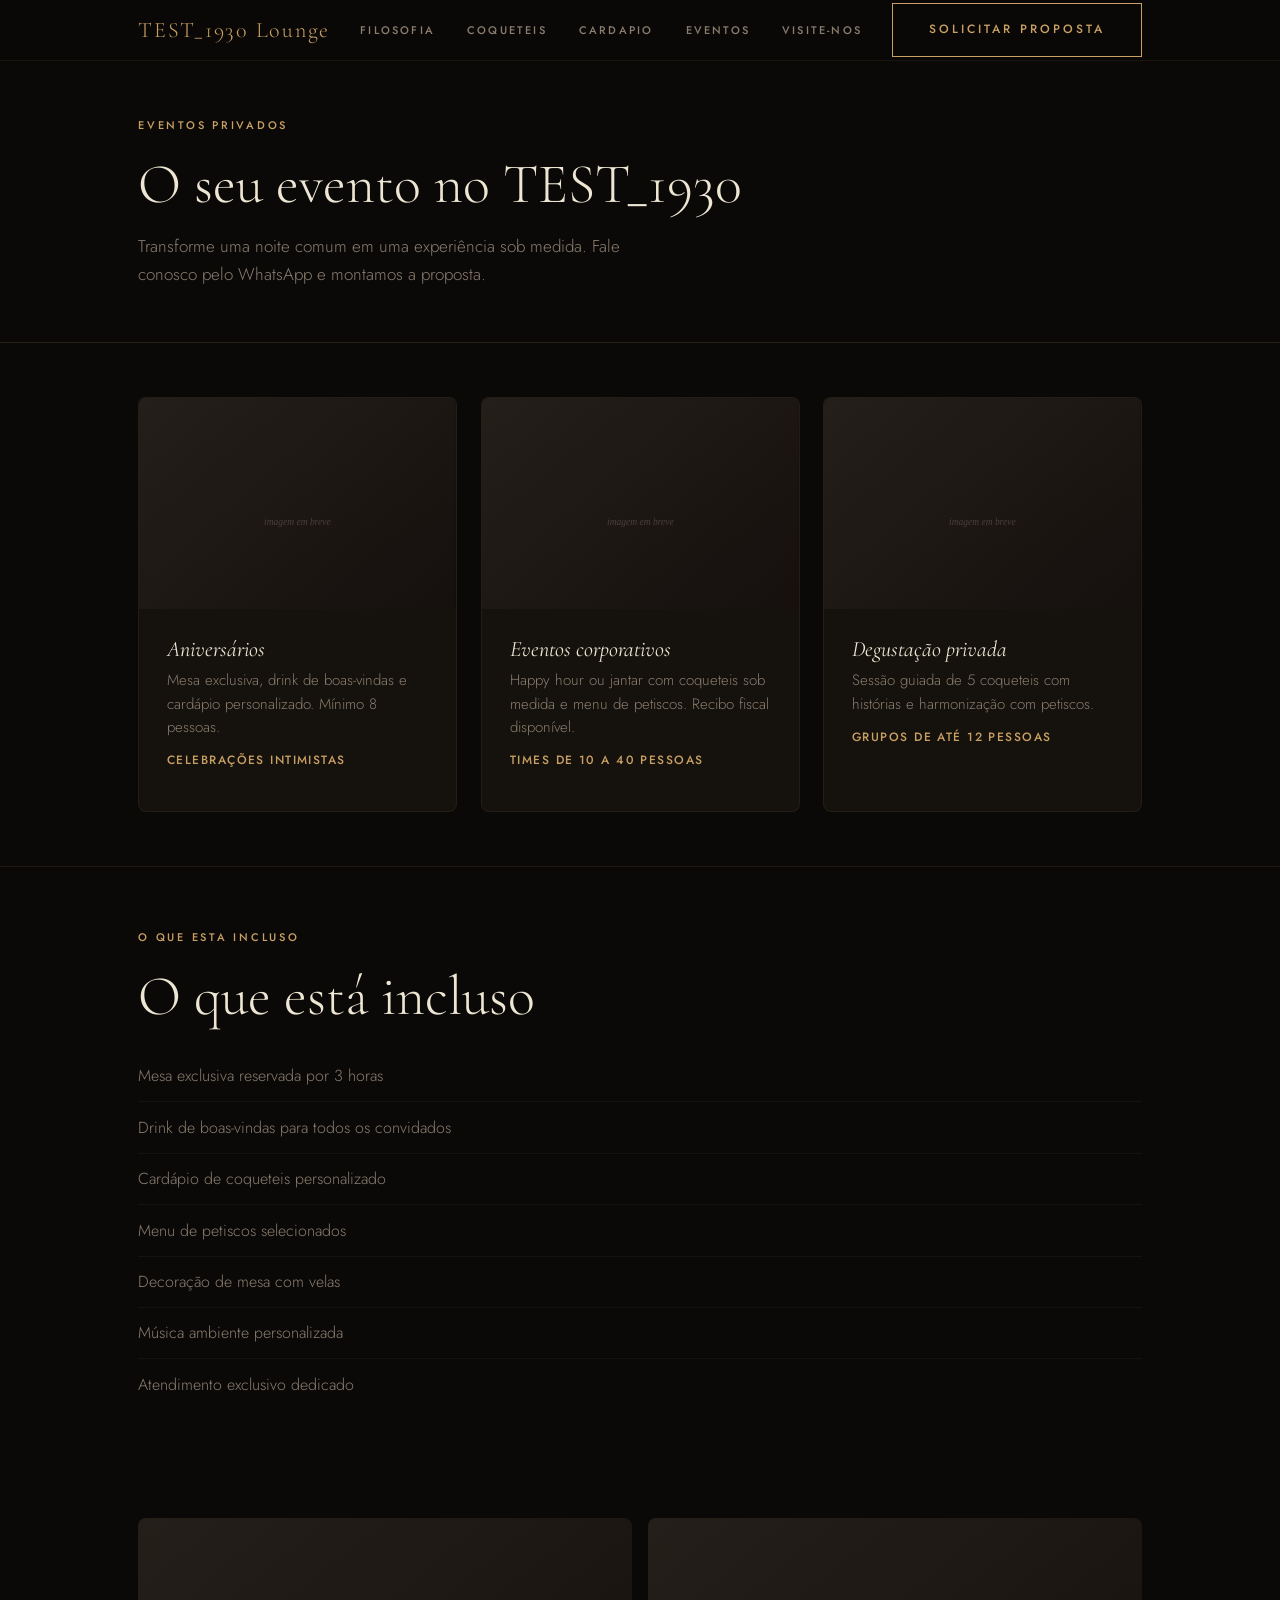
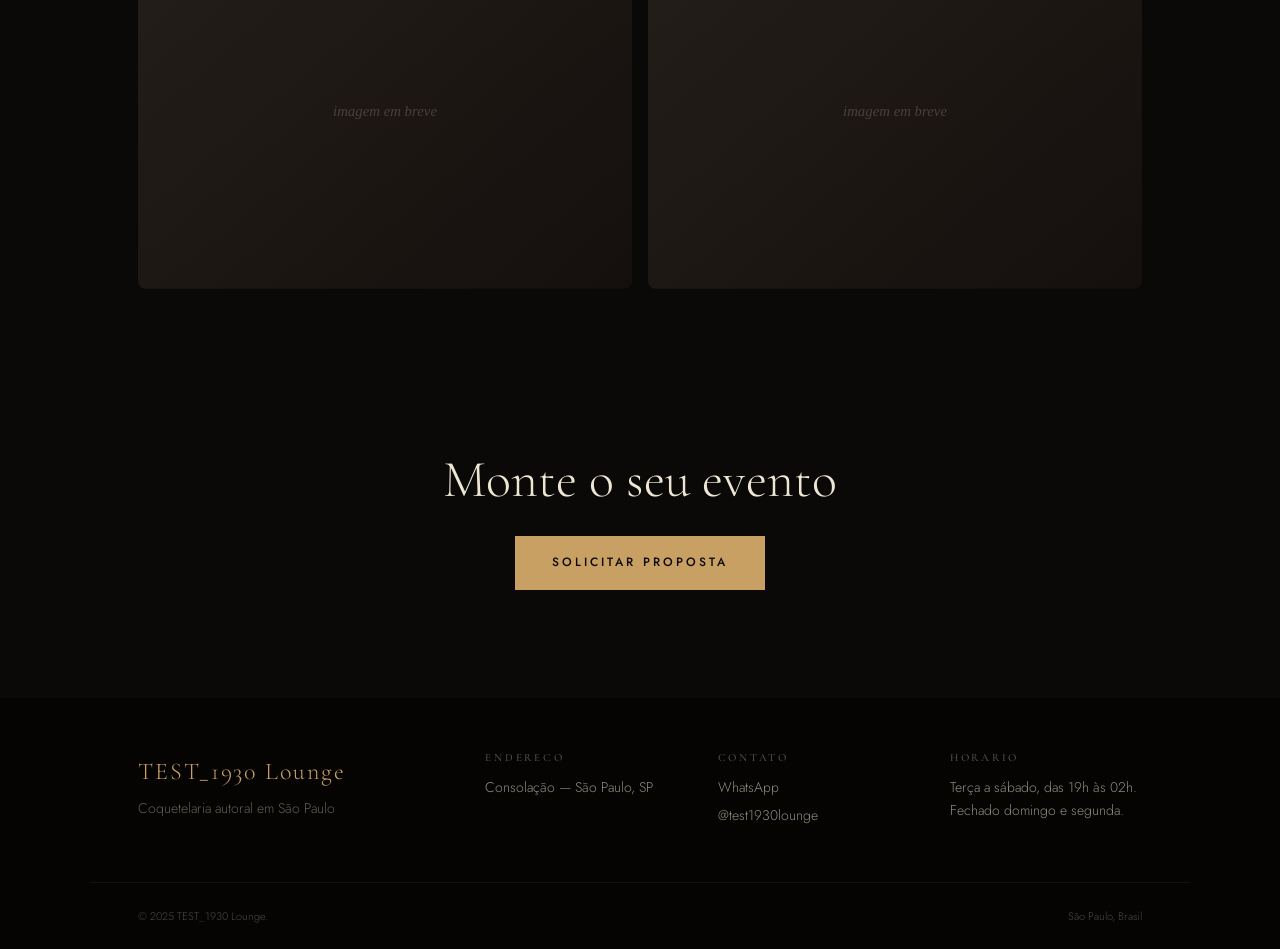
<file: eventos.html>
<!DOCTYPE html>
<html lang="pt-BR">
<head>
  <meta charset="UTF-8">
  <meta name="viewport" content="width=device-width, initial-scale=1.0">
  <title>Eventos | TEST_1930 Lounge</title>
  <meta name="description" content="Eventos privados no TEST_1930 Lounge. Aniversarios, corporate, degustacoes. Coquetelaria autoral em São Paulo.">
  <meta property="og:title" content="Eventos | TEST_1930 Lounge">
  <meta property="og:image" content="assets/og-placeholder.jpg">
  <meta property="og:locale" content="pt_BR">
  <link rel="icon" type="image/png" href="assets/favicon.png">
  <link rel="preconnect" href="https://fonts.googleapis.com">
  <link rel="preconnect" href="https://fonts.gstatic.com" crossorigin>
  <link href="https://fonts.googleapis.com/css2?family=Cormorant+Garamond:ital,wght@0,300;0,400;1,300;1,400&family=Jost:wght@300;400;500&display=swap" rel="stylesheet">
  <link rel="stylesheet" href="style.css">
<script>window.__imgFallback=function(img,label){img.onerror=null;img.alt=label||'';img.style.cssText='background:#e5e7eb;min-height:40px';img.src='data:image/svg+xml,%3Csvg xmlns%3D%22http%3A%2F%2Fwww.w3.org%2F2000%2Fsvg%22 viewBox%3D%220 0 1 1%22%3E%3C%2Fsvg%3E';};</script>
</head>
<body>

  <header class="navbar">
    <div class="container nav-inner">
      <a href="index.html" class="brand-name">TEST_1930 Lounge</a>
      <nav class="nav-links" aria-label="Navegacao principal">
        <a href="index.html#filosofia">Filosofia</a>
        <a href="index.html#cocktails">Coqueteis</a>
        <a href="cardapio.html">Cardapio</a>
        <a href="eventos.html">Eventos</a>
        <a href="index.html#info">Visite-nos</a>
      </nav>
      <a href="https://wa.me/5511912345678?text=Olá! Gostaria de solicitar uma proposta para evento privado no TEST_1930 Lounge." class="cta-primary cta-primary--ghost">Solicitar proposta</a>
    </div>
  </header>

  <section class="page-hero">
    <div class="container">
      <span class="eyebrow fade-up">Eventos privados</span>
      <h1 class="section-title fade-up fade-up-d1">O seu evento no TEST_1930</h1>
      <p class="page-hero-sub fade-up fade-up-d2">Transforme uma noite comum em uma experiência sob medida. Fale conosco pelo WhatsApp e montamos a proposta.</p>
    </div>
  </section>

  <hr class="divider">

  <!-- TIPOLOGIE -->
  <section class="event-types">
    <div class="container">
      <div class="events-grid">
        <article class="event-card stagger-card" data-stagger="0">
          <div class="event-card-image img-fallback">
            <img src="https://8ispuxmgjxgu2r5q.public.blob.vercel-storage.com/stock-photos/bar/ambiente/bar-ambiente-01.webp" alt="Aniversários" loading="lazy" width="1200" height="800" onerror="window.__imgFallback(this,'imagem em breve')">
          </div>
          <div class="event-card-body">
            <h3 class="event-card-title">Aniversários</h3>
            <p class="event-card-desc">Mesa exclusiva, drink de boas-vindas e cardápio personalizado. Mínimo 8 pessoas.</p>
            <p class="event-card-ideal">Celebrações intimistas</p>
          </div>
        </article>
        <article class="event-card stagger-card" data-stagger="1">
          <div class="event-card-image img-fallback">
            <img src="https://8ispuxmgjxgu2r5q.public.blob.vercel-storage.com/stock-photos/bar/detalhe/bar-detalhe-09.webp" alt="Eventos corporativos" loading="lazy" width="1200" height="800" onerror="window.__imgFallback(this,'imagem em breve')">
          </div>
          <div class="event-card-body">
            <h3 class="event-card-title">Eventos corporativos</h3>
            <p class="event-card-desc">Happy hour ou jantar com coqueteis sob medida e menu de petiscos. Recibo fiscal disponível.</p>
            <p class="event-card-ideal">Times de 10 a 40 pessoas</p>
          </div>
        </article>
        <article class="event-card stagger-card" data-stagger="2">
          <div class="event-card-image img-fallback">
            <img src="https://8ispuxmgjxgu2r5q.public.blob.vercel-storage.com/stock-photos/bar/equipe/bar-equipe-08.webp" alt="Degustação privada" loading="lazy" width="1200" height="800" onerror="window.__imgFallback(this,'imagem em breve')">
          </div>
          <div class="event-card-body">
            <h3 class="event-card-title">Degustação privada</h3>
            <p class="event-card-desc">Sessão guiada de 5 coqueteis com histórias e harmonização com petiscos.</p>
            <p class="event-card-ideal">Grupos de até 12 pessoas</p>
          </div>
        </article>
      </div>
    </div>
  </section>

  <!-- O QUE ESTA INCLUSO -->
  <section class="event-includes">
    <div class="container">
      <span class="eyebrow fade-up">O que esta incluso</span>
      <h2 class="section-title fade-up fade-up-d1">O que está incluso</h2>
      <ul class="includes-list">
        <li class="fade-up">Mesa exclusiva reservada por 3 horas</li>
        <li class="fade-up">Drink de boas-vindas para todos os convidados</li>
        <li class="fade-up">Cardápio de coqueteis personalizado</li>
        <li class="fade-up">Menu de petiscos selecionados</li>
        <li class="fade-up">Decoração de mesa com velas</li>
        <li class="fade-up">Música ambiente personalizada</li>
        <li class="fade-up">Atendimento exclusivo dedicado</li>
      </ul>
    </div>
  </section>

  <!-- GALLERIA -->
  <section class="event-gallery">
    <div class="container">
      <div class="event-gallery-grid">
        <figure class="event-gallery-tile img-fallback stagger-card" data-stagger="0">
          <img src="https://8ispuxmgjxgu2r5q.public.blob.vercel-storage.com/stock-photos/bar/ambiente/bar-ambiente-02.webp" alt="Evento privado no TEST_1930 Lounge" loading="lazy" width="1200" height="800" onerror="window.__imgFallback(this,'imagem em breve')">
        </figure>
        <figure class="event-gallery-tile img-fallback stagger-card" data-stagger="1">
          <img src="https://8ispuxmgjxgu2r5q.public.blob.vercel-storage.com/stock-photos/bar/detalhe/bar-detalhe-07.webp" alt="Degustação guiada de coqueteis" loading="lazy" width="1200" height="800" onerror="window.__imgFallback(this,'imagem em breve')">
        </figure>
      </div>
    </div>
  </section>

  <!-- CTA EVENTOS -->
  <section class="cta-band">
    <div class="container">
      <h2 class="cta-band-title fade-up">Monte o seu evento</h2>
      <a href="https://wa.me/5511912345678?text=Olá! Gostaria de solicitar uma proposta para evento privado no TEST_1930 Lounge." class="cta-primary fade-up fade-up-d1">Solicitar proposta</a>
    </div>
  </section>

  <footer class="footer">
    <div class="container footer-grid">
      <div><span class="footer-brand-name">TEST_1930 Lounge</span><p class="footer-tag">Coquetelaria autoral em São Paulo</p></div>
      <div class="footer-col"><h4 class="footer-title">Endereco</h4><p></p><p>Consolação — São Paulo, SP</p></div>
      <div class="footer-col"><h4 class="footer-title">Contato</h4><p><a href="https://wa.me/5511912345678">WhatsApp</a></p><p><a href="https://instagram.com/test1930lounge" target="_blank" rel="noopener">@test1930lounge</a></p></div>
      <div class="footer-col"><h4 class="footer-title">Horario</h4><p>Terça a sábado, das 19h às 02h. Fechado domingo e segunda.</p></div>
    </div>
    <div class="footer-bottom container"><span>&copy; <span id="year">2025</span> TEST_1930 Lounge.</span><span>São Paulo, Brasil</span></div>
  </footer>

  <script src="script.js" defer></script>
</body>
</html>
</file>
<file: style.css>
/* ==========================================================
   1930 Lounge — template-bar-003
   Settore: bar (multi-page premium, cocktail lounge)
   Design: §3 Luxury dark + §4 Food & Beverage
   Scroll: drink-dark (151 frame, sfondo nero)
   Lingua: pt-BR
   ========================================================== */

@property --brand-primary { syntax: '<color>'; inherits: true; initial-value: #C9A063; }
@property --brand-accent  { syntax: '<color>'; inherits: true; initial-value: #7A2E2E; }
@property --brand-ink     { syntax: '<color>'; inherits: true; initial-value: #EDE6D3; }
@property --brand-bg      { syntax: '<color>'; inherits: true; initial-value: #0B0908; }
@property --brand-surface { syntax: '<color>'; inherits: true; initial-value: #15110D; }
@property --brand-muted   { syntax: '<color>'; inherits: true; initial-value: #8A7D6E; }
@property --brand-footer  { syntax: '<color>'; inherits: true; initial-value: #050403; }

:root {
  --brand-primary: #C9A063;
  --brand-accent:  #7A2E2E;
  --brand-ink:     #EDE6D3;
  --brand-bg:      #0B0908;
  --brand-surface: #15110D;
  --brand-muted:   #8A7D6E;
  --brand-footer:  #050403;
}
:root {
  --brand-primary: #C9A063;
  --brand-accent:  #7A2E2E;
  --brand-ink:     #EDE6D3;
  --brand-bg:      #0B0908;
  --brand-surface: #15110D;
  --brand-muted:   #8A7D6E;
  --brand-footer:  #050403;
}

:root {
  --scroll-bg: #000000;
  --white: #FFFFFF;
  --heading: 'Cormorant Garamond', Georgia, 'Times New Roman', serif;
  --body: 'Jost', system-ui, -apple-system, sans-serif;

  --anim-duration: 1.0s;
  --anim-easing: cubic-bezier(.22, 1, .36, 1);
  --anim-translateY: 28px;
  --anim-stagger: 180ms;

  --section-py: clamp(96px, 12vh, 160px);
  --section-py-tight: clamp(48px, 6vh, 80px);
  --container-max: 1100px;
  --pad-x: 24px;
  --r-sm: 8px; --r-md: 12px; --r-pill: 999px;
}

/* Reset */
*, *::before, *::after { box-sizing: border-box; }
html { scroll-behavior: smooth; -webkit-text-size-adjust: 100%; }
body {
  margin: 0; font-family: var(--body); font-weight: 300; font-size: 17px;
  line-height: 1.65; color: var(--brand-ink); background: var(--brand-bg);
  -webkit-font-smoothing: antialiased; -moz-osx-font-smoothing: grayscale;
}
img, svg { display: block; max-width: 100%; height: auto; }
a { color: inherit; text-decoration: none; }
ul, ol { list-style: none; padding: 0; margin: 0; }
address { font-style: normal; }
h1, h2, h3, h4 { font-family: var(--heading); font-weight: 300; line-height: 1.1; margin: 0; color: var(--brand-ink); }

/* Layout */
.container { width: 100%; max-width: var(--container-max); margin: 0 auto; padding-left: var(--pad-x); padding-right: var(--pad-x); }
.eyebrow { font-family: var(--body); font-size: 11px; font-weight: 500; letter-spacing: 0.25em; text-transform: uppercase; color: var(--brand-primary); display: inline-block; margin-bottom: 20px; }
.section-title { font-size: clamp(36px, 5vw, 56px); font-weight: 300; margin-bottom: 24px; }
.section-title em { font-style: italic; font-weight: 400; }
.section-lede { font-size: 18px; color: var(--brand-muted); max-width: 580px; line-height: 1.7; }
.section-header { margin-bottom: 56px; }
.divider { border: none; height: 1px; background: rgba(201, 160, 99, 0.15); margin: 0; }

/* CTA */
.cta-primary { display: inline-flex; align-items: center; justify-content: center; min-height: 52px; padding: 16px 36px; border-radius: 0; background: var(--brand-primary); color: var(--brand-bg); font-family: var(--body); font-weight: 500; font-size: 12px; letter-spacing: 0.25em; text-transform: uppercase; border: 1px solid var(--brand-primary); cursor: pointer; position: relative; overflow: hidden; transition: color var(--anim-duration) var(--anim-easing); z-index: 0; }
.cta-primary::before { content: ''; position: absolute; inset: 0; background: var(--brand-ink); transform: translateX(-101%); transition: transform 0.5s var(--anim-easing); z-index: -1; }
.cta-primary:hover::before { transform: translateX(0); }
.cta-primary:focus-visible { outline: 2px solid var(--brand-primary); outline-offset: 3px; }
.cta-primary--ghost { background: transparent; color: var(--brand-primary); }
.cta-primary--ghost::before { background: var(--brand-primary); }
.cta-primary--ghost:hover { color: var(--brand-bg); }
.cta-secondary { font-family: var(--heading); font-style: italic; font-size: 17px; color: var(--brand-primary); position: relative; padding-bottom: 4px; }
.cta-secondary::after { content: ''; position: absolute; left: 0; bottom: 0; width: 100%; height: 1px; background: var(--brand-primary); transform-origin: left; transform: scaleX(1); transition: transform 0.5s var(--anim-easing); }
.cta-secondary:hover::after { transform: scaleX(0); transform-origin: right; }

/* Navbar */
.navbar { position: sticky; top: 0; z-index: 50; background: rgba(11, 9, 8, 0.92); backdrop-filter: saturate(180%) blur(12px); -webkit-backdrop-filter: saturate(180%) blur(12px); border-bottom: 1px solid rgba(201, 160, 99, 0.08); }
.nav-inner { display: flex; align-items: center; justify-content: space-between; gap: 24px; min-height: 60px; }
.brand-name { font-family: var(--heading); font-weight: 300; font-size: 22px; color: var(--brand-primary); letter-spacing: 0.08em; }
.nav-links { display: none; gap: 32px; }
.nav-links a { font-family: var(--body); font-size: 11px; font-weight: 500; letter-spacing: 0.20em; text-transform: uppercase; color: var(--brand-muted); transition: color 0.3s; }
.nav-links a:hover { color: var(--brand-primary); }

/* Hero */
.hero { padding: 80px 0 var(--section-py); }
.hero-grid { display: grid; grid-template-columns: 1fr; gap: 48px; align-items: center; }
.hero-text { order: 1; }
.hero-media { order: 0; margin: 0; }
.hero-title { font-size: clamp(48px, 8vw, 80px); font-weight: 300; letter-spacing: -0.01em; margin-bottom: 20px; }
.hero-title em { font-style: italic; font-weight: 400; color: var(--brand-primary); }
.hero-sub { font-size: 18px; color: var(--brand-muted); margin: 0 0 36px; max-width: 480px; line-height: 1.7; }
.hero-ctas { display: flex; flex-wrap: wrap; gap: 24px; align-items: center; }
.hero-media img { width: 100%; border-radius: var(--r-sm); aspect-ratio: 14 / 9; object-fit: cover; }

/* Filosofia */
.philosophy { padding: var(--section-py) 0; }
.philosophy-grid { display: grid; grid-template-columns: 1fr; gap: 48px; align-items: center; }
.philosophy-image { margin: 0; }
.philosophy-image img { width: 100%; border-radius: var(--r-sm); aspect-ratio: 3 / 2; object-fit: cover; }
.philosophy-body { font-size: 18px; line-height: 1.75; margin: 0 0 24px; max-width: 560px; }

/* Text Reveal */
.reveal-wrapper { overflow: hidden; }
.reveal-line { display: block; overflow: hidden; }
.reveal-text { display: inline-block; transform: translateY(110%); transition: transform 1.0s var(--anim-easing); will-change: transform; }
.reveal-wrapper.visible .reveal-text { transform: translateY(0); }
.reveal-delay-1 .reveal-text { transition-delay: 0.20s; }
.reveal-delay-2 .reveal-text { transition-delay: 0.40s; }

/* Scroll animation */
.scroll-animation { position: relative; height: 300vh; background: var(--scroll-bg); }
.scroll-anim-pin { position: sticky; top: 0; height: 100vh; display: flex; align-items: center; justify-content: center; overflow: hidden; }
#scroll-canvas { position: absolute; inset: 0; width: 100%; height: 100%; display: block; }
/* Cocktail highlights */
.cocktails { padding: var(--section-py) 0; }
.cocktails-grid { display: grid; grid-template-columns: 1fr; gap: 24px; }
.cocktail-card { background: var(--brand-surface); border-radius: var(--r-sm); overflow: hidden; border: 1px solid rgba(201, 160, 99, 0.08); }
.cocktail-card-image { aspect-ratio: 1 / 1; overflow: hidden; }
.cocktail-card-image img { width: 100%; height: 100%; object-fit: cover; }
.cocktail-card-body { padding: 28px; }
.cocktail-card-spirit { font-size: 11px; font-weight: 500; letter-spacing: 0.20em; text-transform: uppercase; color: var(--brand-primary); margin-bottom: 8px; }
.cocktail-card-name { font-family: var(--heading); font-size: 24px; font-weight: 400; font-style: italic; margin-bottom: 8px; }
.cocktail-card-story { font-size: 15px; color: var(--brand-muted); margin: 0 0 16px; line-height: 1.55; }
.cocktail-card-price { font-family: var(--body); font-weight: 500; font-size: 16px; color: var(--brand-primary); }

/* Ambiance */
.ambiance { padding: var(--section-py) 0; }
.ambiance-body { font-size: 18px; line-height: 1.75; margin: 0 0 48px; max-width: 560px; }
.parallax-wrap { position: relative; overflow: hidden; height: 60vh; border-radius: var(--r-sm); margin-bottom: 24px; }
.parallax-img { position: absolute; top: -15%; left: 0; width: 100%; height: 130%; object-fit: cover; will-change: transform; }
.ambiance-grid { display: grid; grid-template-columns: 1fr; gap: 16px; }
.ambiance-tile { margin: 0; border-radius: var(--r-sm); overflow: hidden; }
.ambiance-tile img { width: 100%; aspect-ratio: 16 / 10; object-fit: cover; }

/* Events preview */
.events-preview { padding: var(--section-py) 0; border-top: 1px solid rgba(201, 160, 99, 0.10); }
.events-grid { display: grid; grid-template-columns: 1fr; gap: 24px; }
.event-card { background: var(--brand-surface); border-radius: var(--r-sm); overflow: hidden; border: 1px solid rgba(201, 160, 99, 0.08); }
.event-card-image { aspect-ratio: 3 / 2; overflow: hidden; }
.event-card-image img { width: 100%; height: 100%; object-fit: cover; }
.event-card-body { padding: 28px; }
.event-card-title { font-family: var(--heading); font-size: 22px; font-weight: 400; font-style: italic; margin-bottom: 8px; }
.event-card-desc { font-size: 15px; color: var(--brand-muted); margin: 0 0 12px; line-height: 1.55; }
.event-card-ideal { font-size: 12px; font-weight: 500; letter-spacing: 0.12em; text-transform: uppercase; color: var(--brand-primary); }

/* Info */
.info { padding: var(--section-py-tight) 0; border-top: 1px solid rgba(201, 160, 99, 0.10); }
.info-grid { display: grid; grid-template-columns: 1fr; gap: 40px; }
.info-label { font-size: 11px; font-weight: 500; letter-spacing: 0.25em; text-transform: uppercase; color: var(--brand-primary); margin-bottom: 12px; }
.info-value { font-size: 16px; color: var(--brand-muted); line-height: 1.6; margin: 0; }
.info-value a { border-bottom: 1px solid rgba(201, 160, 99, 0.25); transition: border-color 0.3s; }
.info-value a:hover { border-color: var(--brand-primary); }
.map-embed { margin-top: 24px; border-radius: var(--r-sm); overflow: hidden; }
.map-embed iframe { width: 100%; height: 280px; border: 0; }

/* CTA Band */
.cta-band { padding: var(--section-py) 0; text-align: center; }
.cta-band-title { font-size: clamp(32px, 5vw, 52px); font-weight: 300; margin-bottom: 28px; }
.cta-band-title em { font-style: italic; font-weight: 400; color: var(--brand-primary); }

/* Footer */
.footer { background: var(--brand-footer); color: rgba(237, 230, 211, 0.60); padding: var(--section-py-tight) 0 24px; }
.footer a { color: inherit; } .footer a:hover { color: var(--brand-primary); }
.footer-grid { display: grid; grid-template-columns: 1fr; gap: 32px; margin-bottom: 48px; }
.footer-brand-name { font-family: var(--heading); font-weight: 300; font-size: 24px; color: var(--brand-primary); letter-spacing: 0.08em; }
.footer-tag { font-size: 14px; margin-top: 6px; color: rgba(237, 230, 211, 0.40); }
.footer-title { font-size: 11px; font-weight: 500; letter-spacing: 0.25em; text-transform: uppercase; color: rgba(237, 230, 211, 0.35); margin-bottom: 12px; }
.footer-col p { margin: 5px 0; font-size: 14px; }
.footer-bottom { display: flex; flex-direction: column; gap: 6px; padding-top: 24px; border-top: 1px solid rgba(237, 230, 211, 0.06); font-size: 11px; color: rgba(237, 230, 211, 0.30); }

/* Page hero (cardapio + eventos) */
.page-hero { padding: 48px 0 var(--section-py-tight); }
.page-hero .section-title { margin-bottom: 16px; }
.page-hero-sub { font-size: 17px; color: var(--brand-muted); margin: 0; max-width: 540px; }

/* Menu list (cardapio) */
.menu-section { padding-bottom: var(--section-py-tight); }
.menu-section-title { font-size: clamp(28px, 3.5vw, 40px); font-weight: 300; font-style: italic; margin-bottom: 32px; padding-bottom: 16px; border-bottom: 1px solid rgba(201, 160, 99, 0.12); }
.menu-item { display: flex; justify-content: space-between; align-items: baseline; gap: 16px; padding: 16px 0; border-bottom: 1px solid rgba(201, 160, 99, 0.06); }
.menu-item:last-child { border-bottom: none; }
.menu-item-name { font-family: var(--heading); font-style: italic; font-size: 20px; font-weight: 400; margin-bottom: 4px; }
.menu-item-ingredients { font-size: 14px; color: var(--brand-muted); margin: 0; }
.menu-item-story { font-size: 14px; color: var(--brand-muted); margin: 4px 0 0; font-style: italic; }
.menu-item-price { font-weight: 500; font-size: 16px; color: var(--brand-primary); white-space: nowrap; }

/* Events page */
.event-types { padding: var(--section-py-tight) 0; }
.event-includes { padding: var(--section-py-tight) 0; border-top: 1px solid rgba(201, 160, 99, 0.10); }
.includes-list li { padding: 12px 0; border-bottom: 1px solid rgba(201, 160, 99, 0.06); font-size: 16px; color: var(--brand-muted); }
.includes-list li:last-child { border-bottom: none; }
.event-gallery { padding: var(--section-py-tight) 0; }
.event-gallery-grid { display: grid; grid-template-columns: 1fr; gap: 16px; }
.event-gallery-tile { margin: 0; border-radius: var(--r-sm); overflow: hidden; }
.event-gallery-tile img { width: 100%; aspect-ratio: 3 / 2; object-fit: cover; }

/* Image fallback */
.img-fallback { position: relative; overflow: hidden; background: linear-gradient(135deg, color-mix(in srgb, var(--brand-primary) 6%, var(--brand-bg)), color-mix(in srgb, var(--brand-accent) 4%, var(--brand-bg))); }
.img-svg-fallback { display: flex; align-items: center; justify-content: center; aspect-ratio: 4/3; color: var(--brand-muted); }

/* Animations */
.fade-up { opacity: 0; transform: translateY(var(--anim-translateY)); transition: opacity var(--anim-duration) var(--anim-easing), transform var(--anim-duration) var(--anim-easing); will-change: transform, opacity; }
.fade-up.visible { opacity: 1; transform: translateY(0); }
.fade-up-d1 { transition-delay: calc(var(--anim-stagger)*1); }
.fade-up-d2 { transition-delay: calc(var(--anim-stagger)*2); }
.fade-up-d3 { transition-delay: calc(var(--anim-stagger)*3); }
.stagger-card { opacity: 0; transform: translateY(28px); transition: opacity 0.8s var(--anim-easing), transform 0.8s var(--anim-easing); will-change: transform, opacity; }
.stagger-card.visible { opacity: 1; transform: translateY(0); }

/* Responsive */
@media (min-width: 768px) {
  :root { --pad-x: 48px; }
  .nav-links { display: flex; }
  .hero-grid { grid-template-columns: 5fr 7fr; gap: 64px; }
  .hero-text { order: 0; } .hero-media { order: 1; }
  .philosophy-grid { grid-template-columns: 1fr 1fr; gap: 64px; }
  .cocktails-grid { grid-template-columns: repeat(2, 1fr); }
  .ambiance-grid { grid-template-columns: repeat(2, 1fr); }
  .events-grid { grid-template-columns: repeat(3, 1fr); }
  .info-grid { grid-template-columns: repeat(2, 1fr); gap: 48px; }
  .event-gallery-grid { grid-template-columns: repeat(2, 1fr); }
  .footer-grid { grid-template-columns: 1.6fr 1fr 1fr 1fr; gap: 40px; }
  .footer-bottom { flex-direction: row; justify-content: space-between; }
  .parallax-wrap { height: 70vh; }
}
@media (min-width: 1024px) {
  .cocktails-grid { grid-template-columns: repeat(4, 1fr); }
}
@media (max-width: 767px) {
  :root { --anim-translateY: 18px; }
  .scroll-animation { height: 200vh; }
  .parallax-img { position: relative; top: 0; height: 100%; }
}

@media (prefers-reduced-motion: reduce) {
  *, *::before, *::after { animation-duration: 0.01ms !important; animation-iteration-count: 1 !important; transition-duration: 0.01ms !important; scroll-behavior: auto !important; }
  .fade-up, .stagger-card { opacity: 1; transform: none; }
  .reveal-text { transform: none !important; }
}
</file>
